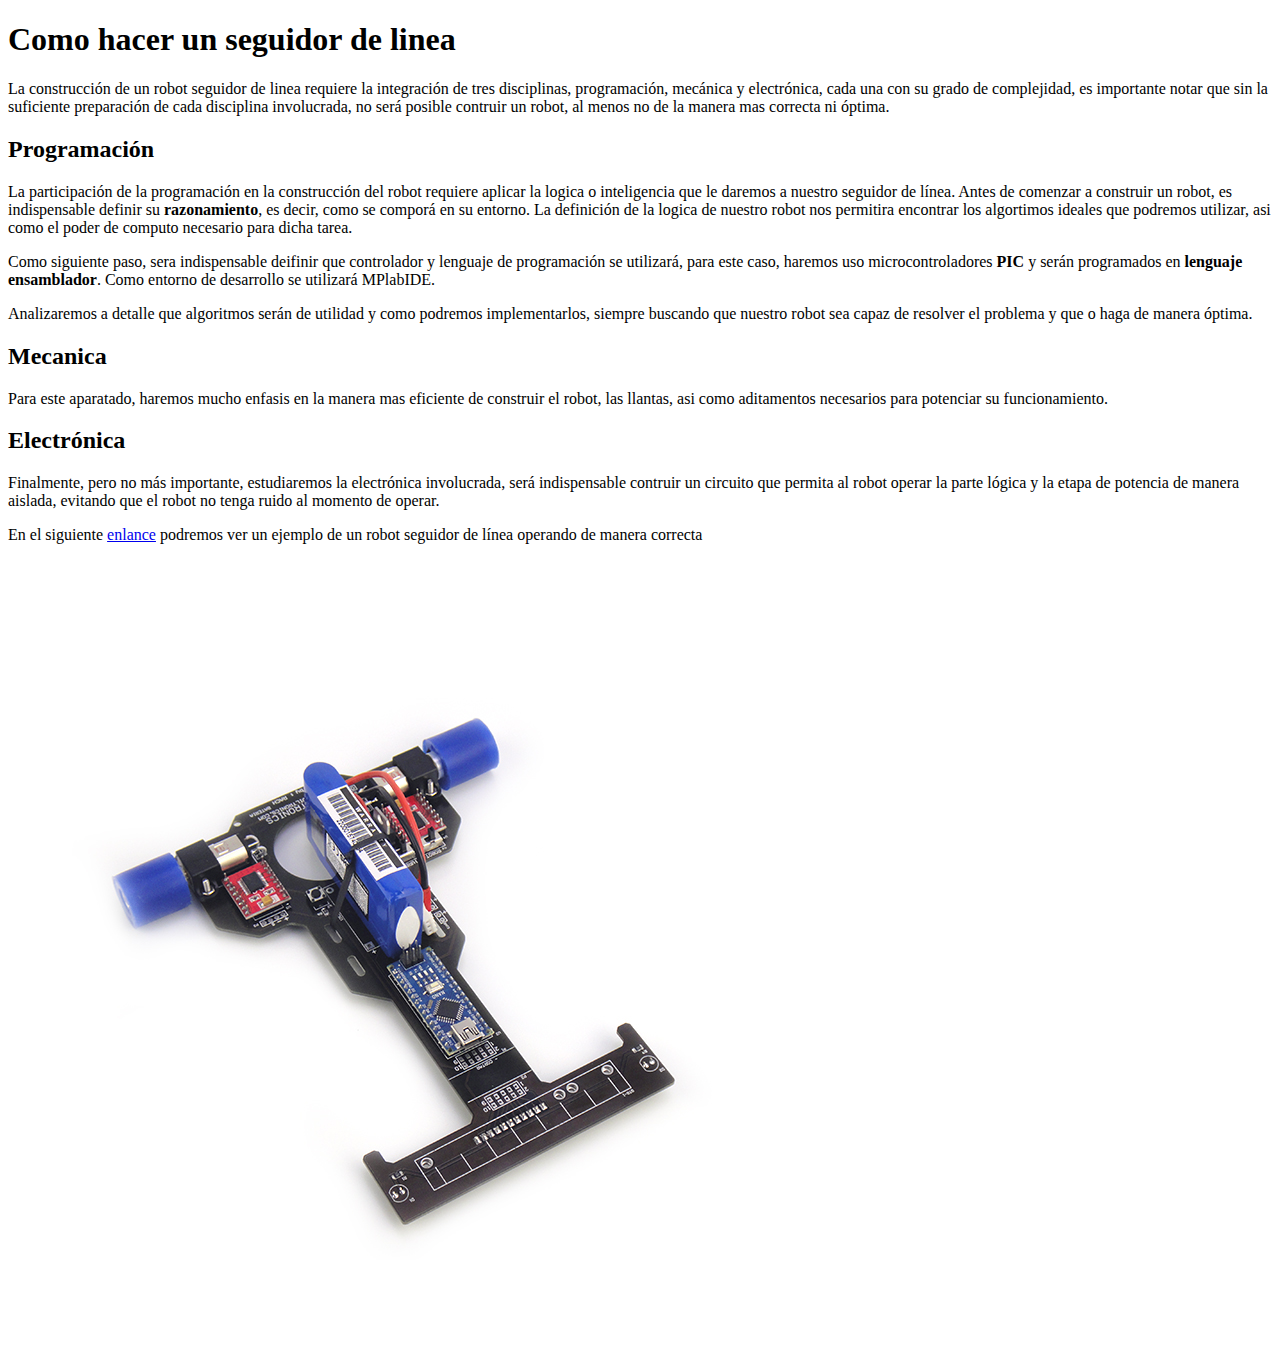
<file: tarea-1/index.html>
<!DOCTYPE html>
<html lang="es">
    <head>
        <meta name="viewport" content="width=device-width, initial-scale=1">
        <meta charset="utf-8">
        <title>
            Robot seguidor de linea
        </title>
    </head>
    <body>
        <h1>Como hacer un seguidor de linea</h1>
        <p>
            La construcción de un robot seguidor de linea requiere la integración de tres disciplinas, 
            programación, mecánica y electrónica, cada una con su grado de complejidad, es importante
            notar que sin la suficiente preparación de cada disciplina involucrada, no será posible
            contruir un robot, al menos no de la manera mas correcta ni óptima.
        </p>
        <h2>
            Programación
        </h2>

        <p>
            La participación de la programación en la construcción del robot requiere aplicar la logica 
            o inteligencia que le daremos a nuestro seguidor de línea. Antes de comenzar a construir un robot,
            es indispensable definir su <strong>razonamiento</strong>, es decir, como se comporá en su entorno.
            La definición de la logica de nuestro robot nos permitira encontrar los algortimos ideales que podremos 
            utilizar, asi como el poder de computo necesario para dicha tarea.
        </p>

        <p>
            Como siguiente paso, sera indispensable deifinir que controlador y lenguaje de programación se utilizará,
            para este caso, haremos uso microcontroladores <strong>PIC</strong> y serán programados en 
            <strong>lenguaje ensamblador</strong>. Como entorno de desarrollo se utilizará MPlabIDE. 
        </p>

        <p>
            Analizaremos a detalle que algoritmos serán de utilidad y como podremos implementarlos, siempre buscando que 
            nuestro robot sea capaz de resolver el problema y que o haga de manera óptima.
        </p>

        <h2>Mecanica</h2>
        <p>
            Para este aparatado, haremos mucho enfasis en la manera mas eficiente de construir el robot, las llantas, asi como
            aditamentos necesarios para potenciar su funcionamiento. 
        </p>

        <h2>
            Electrónica
        </h2>
        <p>
            Finalmente, pero no más importante, estudiaremos la electrónica involucrada, será indispensable contruir un circuito
            que permita al robot operar la parte lógica y la etapa de potencia de manera aislada, evitando que el robot no tenga 
            ruido al momento de operar. 
        </p>

        <p>En el siguiente <a href="https://www.instagram.com/p/BjKegLrgqkl/" target="_blank">enlance</a> podremos ver un ejemplo de un robot seguidor de línea operando de manera correcta</p>
        <img src="imgs/seguidor-1.jpg" alt="Seguidor de línea">
    </body>
</html>
</file>
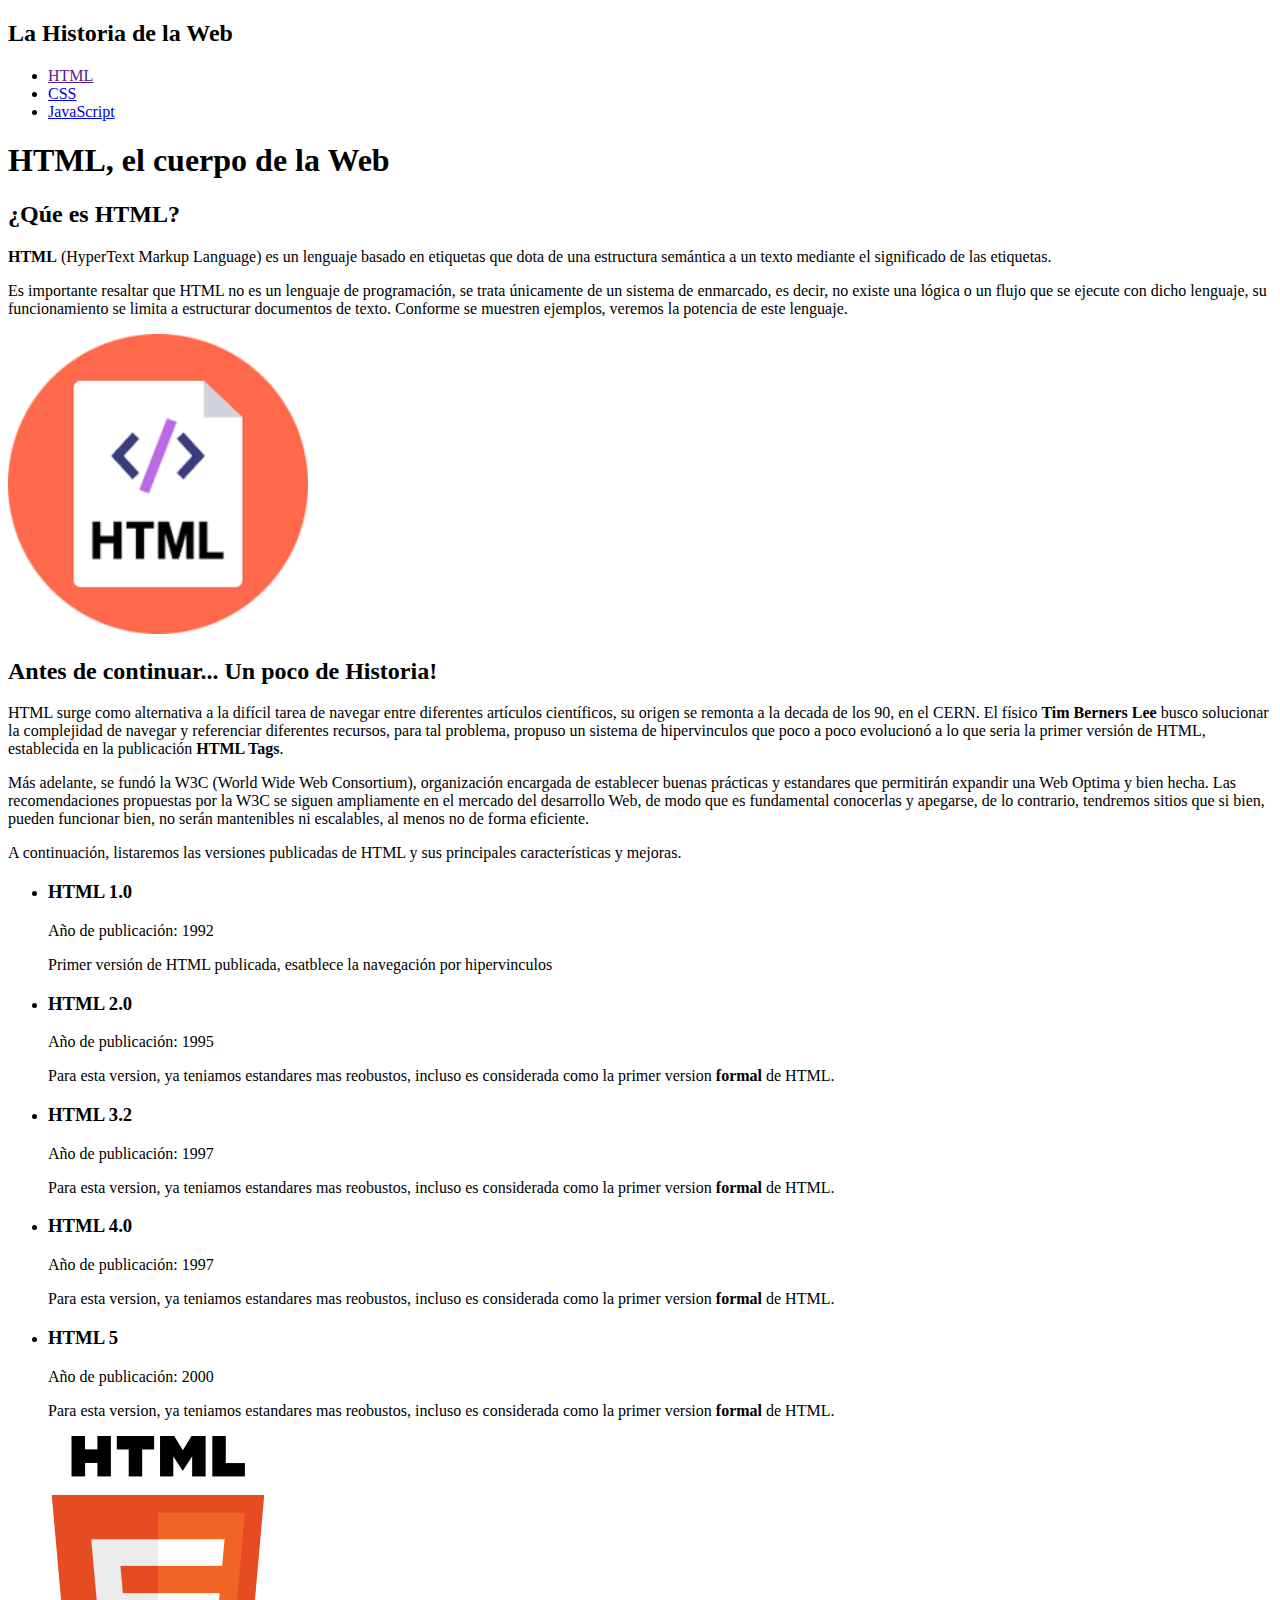
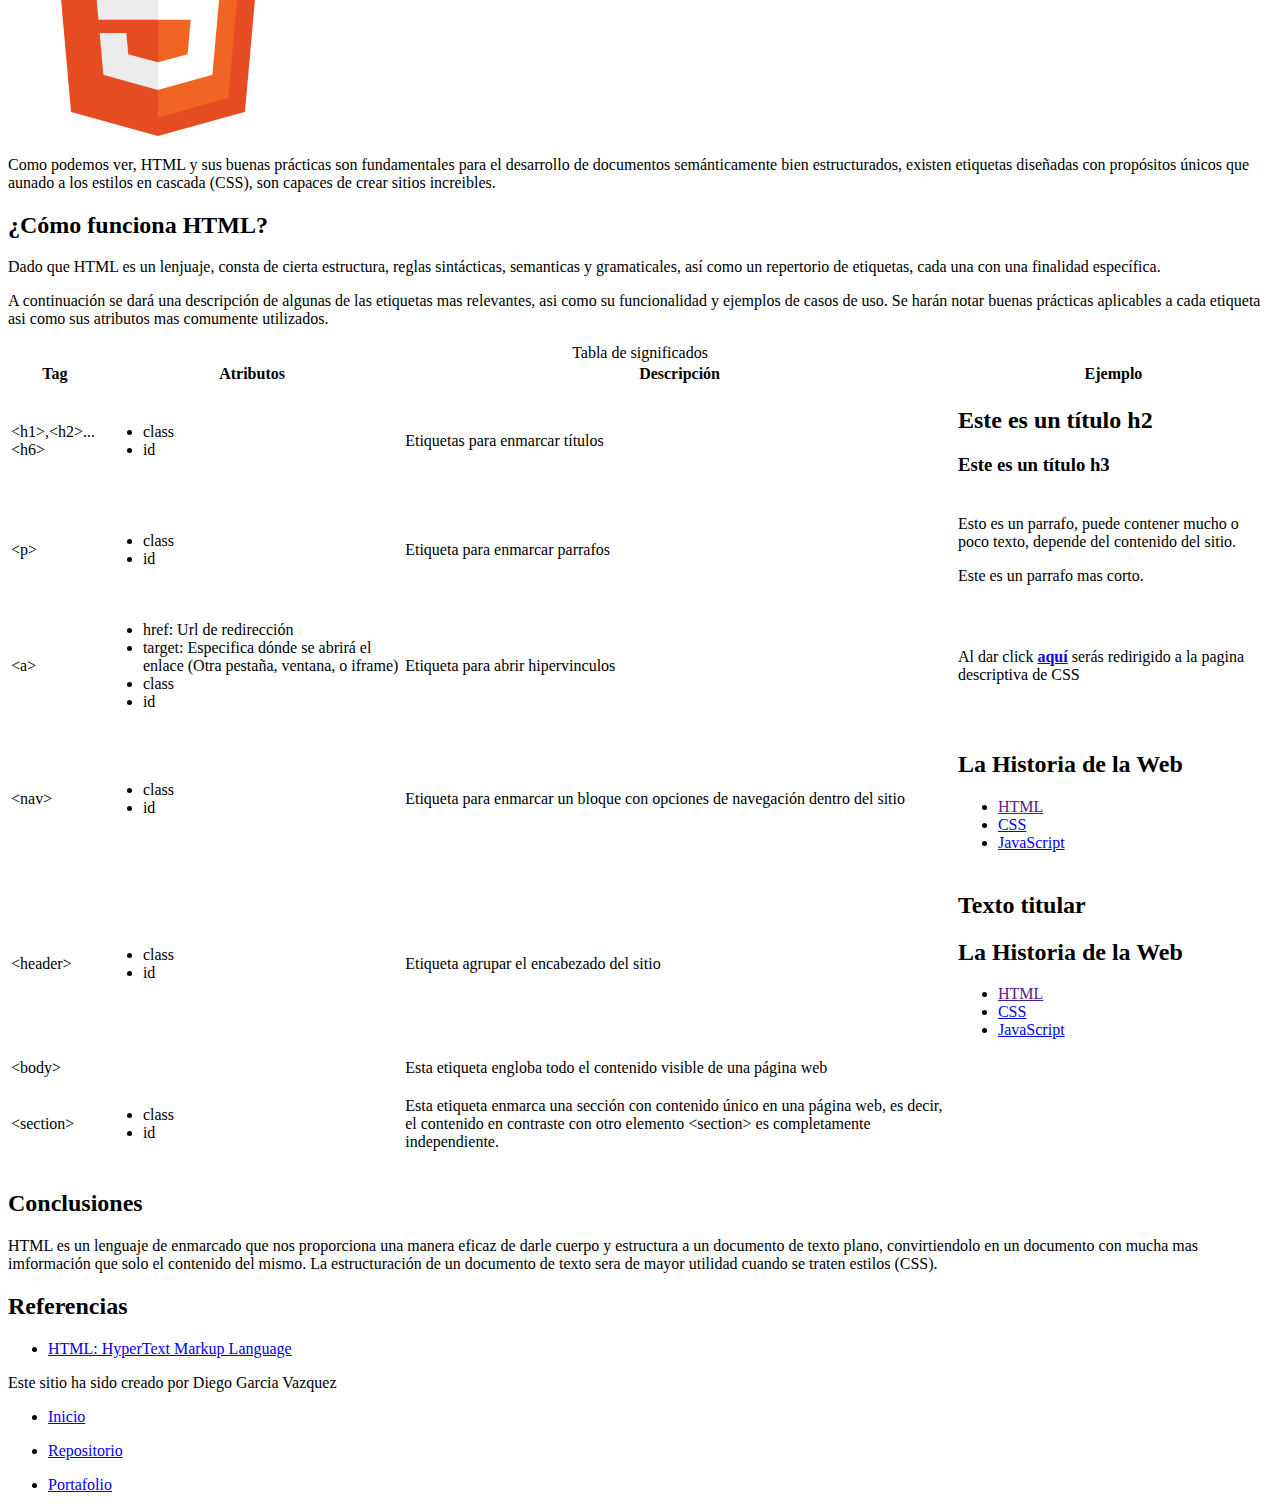
<file: tarea-1L/index.html>
<!DOCTYPE html>
<html lang="es">
<head>
    <meta charset="UTF-8">
    <meta name="viewport" content="width=device-width, initial-scale=1.0">
    <title>La historia de la Web</title>
</head>
<body>
    <header>
        <nav aria-label="Navegador del sitio">
            <h2 class="nav-title">La Historia de la Web</h2>
            <ul>
                <li class="nav-list"><a href="">HTML</a></li>
                <li class="nav-list"><a href="css.html">CSS</a></li>
                <li class="nav-list"><a href="js.html">JavaScript</a></li>
            </ul>
        </nav>
    </header>
    <h1>
        HTML, el cuerpo de la Web
    </h1>
    <main>
        <section class="container-section" id="hist-section">
            <h2>¿Qúe es HTML?</h2>
            <p>
                <strong>HTML</strong> (HyperText Markup Language) es un lenguaje basado en etiquetas
                que dota de una estructura semántica a un texto mediante el significado de las etiquetas. 
            </p>
            <p>
                Es importante resaltar que HTML no es un lenguaje de programación, se trata únicamente de un
                sistema de enmarcado, es decir, no existe una lógica o un flujo que se ejecute con dicho lenguaje,
                su funcionamiento se limita a estructurar documentos de texto. Conforme se muestren ejemplos, veremos 
                la potencia de este lenguaje.
            </p>
            <img src="imgs/html.png" alt="HTML" height="300">

            <h2>
                Antes de continuar... Un poco de Historia!
            </h2>

            <p>
                HTML surge como alternativa a la difícil tarea de navegar entre diferentes artículos científicos, su origen
                se remonta a la decada de los 90, en el CERN. El físico <strong>Tim Berners Lee</strong> busco solucionar 
                la complejidad de navegar y referenciar diferentes recursos, para tal problema, propuso un sistema de hipervinculos
                que poco a poco evolucionó a lo que seria la primer versión de HTML, establecida en la publicación <strong>HTML Tags</strong>.
            </p>

            <p>
                Más adelante, se fundó la W3C (World Wide Web Consortium), organización encargada de establecer buenas prácticas y 
                estandares que permitirán expandir una Web Optima y bien hecha. Las recomendaciones propuestas por la W3C se siguen 
                ampliamente en el mercado del desarrollo Web, de modo que es fundamental conocerlas y apegarse, de lo contrario, tendremos
                sitios que si bien, pueden funcionar bien, no serán mantenibles ni escalables, al menos no de forma eficiente.
            </p>

            <p>A continuación, listaremos las versiones publicadas de HTML y sus principales características y mejoras.</p>

            <ul>
                <li class="hist-list">
                    <h3>HTML 1.0</h3>
                    <p>Año de publicación: 1992</p>
                    <p>
                        Primer versión de HTML publicada, esatblece la navegación por hipervinculos
                    </p>
                </li>
                <li class="hist-list">
                    <h3>HTML 2.0</h3>
                    <p class="hist-yr">Año de publicación: 1995</p>
                    <p class="hist-desc">
                        Para esta version, ya teniamos estandares mas reobustos, incluso es 
                        considerada como la primer version <strong>formal</strong> de HTML. 
                    </p>
                </li>
                <li class="hist-list">
                    <h3>HTML 3.2</h3>
                    <p class="hist-yr">Año de publicación: 1997</p>
                    <p class="hist-desc">
                        Para esta version, ya teniamos estandares mas reobustos, incluso es 
                        considerada como la primer version <strong>formal</strong> de HTML. 
                    </p>
                </li>
                <li class="hist-list">
                    <h3>HTML 4.0</h3>
                    <p class="hist-yr">Año de publicación: 1997</p>
                    <p class="hist-desc">
                        Para esta version, ya teniamos estandares mas reobustos, incluso es 
                        considerada como la primer version <strong>formal</strong> de HTML. 
                    </p>
                </li>
                <li class="hist-list">
                    <h3>HTML 5</h3>
                    <p class="hist-yr">Año de publicación: 2000</p>
                    <p class="hist-desc">
                        Para esta version, ya teniamos estandares mas reobustos, incluso es 
                        considerada como la primer version <strong>formal</strong> de HTML. 
                    </p>
                </li>
            </ul>

            <img src="imgs/html-5.png" alt="HTML" height="300">

            <p>
                Como podemos ver, HTML y sus buenas prácticas son fundamentales para el desarrollo de documentos
                semánticamente bien estructurados, existen etiquetas diseñadas con propósitos únicos que aunado a 
                los estilos en cascada (CSS), son capaces de crear sitios increibles.   
            </p>
            
        </section>
        <section class="container-section" id="function-section">
            <h2>¿Cómo funciona HTML?</h2>
            <p>
                Dado que HTML es un lenjuaje, consta de cierta estructura, reglas sintácticas, semanticas y gramaticales,
                así como un repertorio de etiquetas, cada una con una finalidad específica.
            </p>

            <p>
                A continuación se dará una descripción de algunas de las etiquetas mas relevantes, asi como su funcionalidad 
                y ejemplos de casos de uso. Se harán notar buenas prácticas aplicables a cada etiqueta asi como sus atributos mas comumente utilizados.
            </p>
            <table class="hist-table">
                <caption>Tabla de significados</caption>
                <thead>
                    <tr>
                        <th>Tag</th>
                        <th>Atributos</th>
                        <th>Descripción</th>
                        <th>Ejemplo</th>
                    </tr>
                </thead>
                <tbody>
                    <tr>
                        <td>&lt;h1&gt;,&lt;h2&gt;...&lt;h6&gt;</td>
                        <td>
                            <ul>
                                <li>class</li>
                                <li>id</li>
                            </ul>
                        </td>
                        <td>
                            <p>Etiquetas para enmarcar títulos</p>
                        </td>
                        <td>
                            <h2>Este es un título h2</h2>
                            <h3>Este es un título h3</h3>
                        </td>
                    </tr>
                    <tr>
                        <td>&lt;p&gt;</td>
                        <td>
                            <ul>
                                <li>class</li>
                                <li>id</li>
                            </ul>
                        </td>
                        <td>
                            <p>Etiqueta para enmarcar parrafos</p>
                        </td>
                        <td>
                            <p>Esto es un parrafo, puede contener mucho o poco texto, depende del contenido del sitio.</p>
                            <p>Este es un parrafo mas corto.</p>
                        </td>
                    </tr>
                    <tr>
                        <td>&lt;a&gt;</td>
                        <td>
                            <ul>
                                <li>href: Url de redirección</li>
                                <li>target: Especifica dónde se abrirá el enlace (Otra pestaña, ventana, o iframe)</li>
                                <li>class</li>
                                <li>id</li>
                            </ul>
                        </td>
                        <td>
                            <p>Etiqueta para abrir hipervinculos</p>
                        </td>
                        <td>
                            <p>Al dar click <strong><a href="css.html">aquí</a></strong> serás redirigido a la pagina descriptiva de CSS</p>
                        </td>
                    </tr>
                    <tr>
                        <td>&lt;nav&gt;</td>
                        <td>
                            <ul>
                                <li>class</li>
                                <li>id</li>
                            </ul>
                        </td>
                        <td>
                            <p>Etiqueta para enmarcar un bloque con opciones de navegación dentro del sitio</p>
                        </td>
                        <td>
                            <nav aria-label="Ejemplo de caso de uso del tag nav">
                                <h2 class="nav-title">La Historia de la Web</h2>
                                <ul>
                                    <li class="nav-list"><a href="">HTML</a></li>
                                    <li class="nav-list"><a href="css.html">CSS</a></li>
                                    <li class="nav-list"><a href="js.html">JavaScript</a></li>
                                </ul>
                            </nav>
                        </td>
                    </tr>

                    <tr>
                        <td>&lt;header&gt;</td>
                        <td>
                            <ul>
                                <li>class</li>
                                <li>id</li>
                            </ul>
                        </td>
                        <td>
                            <p>Etiqueta agrupar el encabezado del sitio</p>
                        </td>
                        <td>
                            <header>
                                <h2>Texto titular</h2>
                                <nav aria-label="Ejemplo de nav en encabezado">
                                    <h2 class="nav-title">La Historia de la Web</h2>
                                    <ul>
                                        <li class="nav-list"><a href="">HTML</a></li>
                                        <li class="nav-list"><a href="css.html">CSS</a></li>
                                        <li class="nav-list"><a href="js.html">JavaScript</a></li>
                                    </ul>
                                </nav>
                            </header>
                        </td>
                    </tr>

                    <tr>
                        <td>&lt;body&gt;</td>
                        <td>
                            
                        </td>
                        <td>Esta etiqueta engloba todo el contenido visible de una página web</td>
                        <td>
                            <p></p>
                        </td>
                    </tr>

                    <tr>
                        <td>&lt;section&gt;</td>
                        <td>
                            <ul>
                                <li>class</li>
                                <li>id</li>
                            </ul>
                        </td>
                        <td>
                            <p>
                                Esta etiqueta enmarca una sección con contenido único en una página web, es decir,
                                el contenido en contraste con otro elemento &lt;section&gt; es completamente independiente.
                            </p>
                        </td>
                        <td>
                            
                        </td>
                    </tr>
                </tbody>
            </table>
        </section>

        <section class="container-section" id="close-section">
            <h2>Conclusiones</h2>
            <p>
                HTML es un lenguaje de enmarcado que nos proporciona una manera eficaz de darle cuerpo y estructura
                a un documento de texto plano, convirtiendolo en un documento con mucha mas imformación que solo 
                el contenido del mismo. La estructuración de un documento de texto sera de mayor utilidad cuando se 
                traten estilos (CSS).
            </p>
        </section>
        <section class="container-section" id="ref-section">
            <h2>Referencias</h2>
            <ul>
                <li>
                    <p>
                        <a href="https://developer.mozilla.org/en-US/docs/Web/HTML" target="_blank">HTML: HyperText Markup Language</a>
                    </p>
                </li>
            </ul>
        </section>

    </main>

    <footer>
        <p>Este sitio ha sido creado por Diego Garcia Vazquez</p>
        <ul>
            <li>
                <p>
                    <a href="index.html">Inicio</a>
                </p>
            </li>
            <li>
                <p>
                    <a href="https://github.com/DiegoGarciaV/Tecnologias-Internet">Repositorio</a>
                </p>
            </li>
            <li>
                <p>
                    <a href="https://dinobotica.mx:8443/Portafolio/amortizacion">Portafolio</a>
                </p>
            </li>
        </ul>
    </footer>
</body>
</html>
</file>
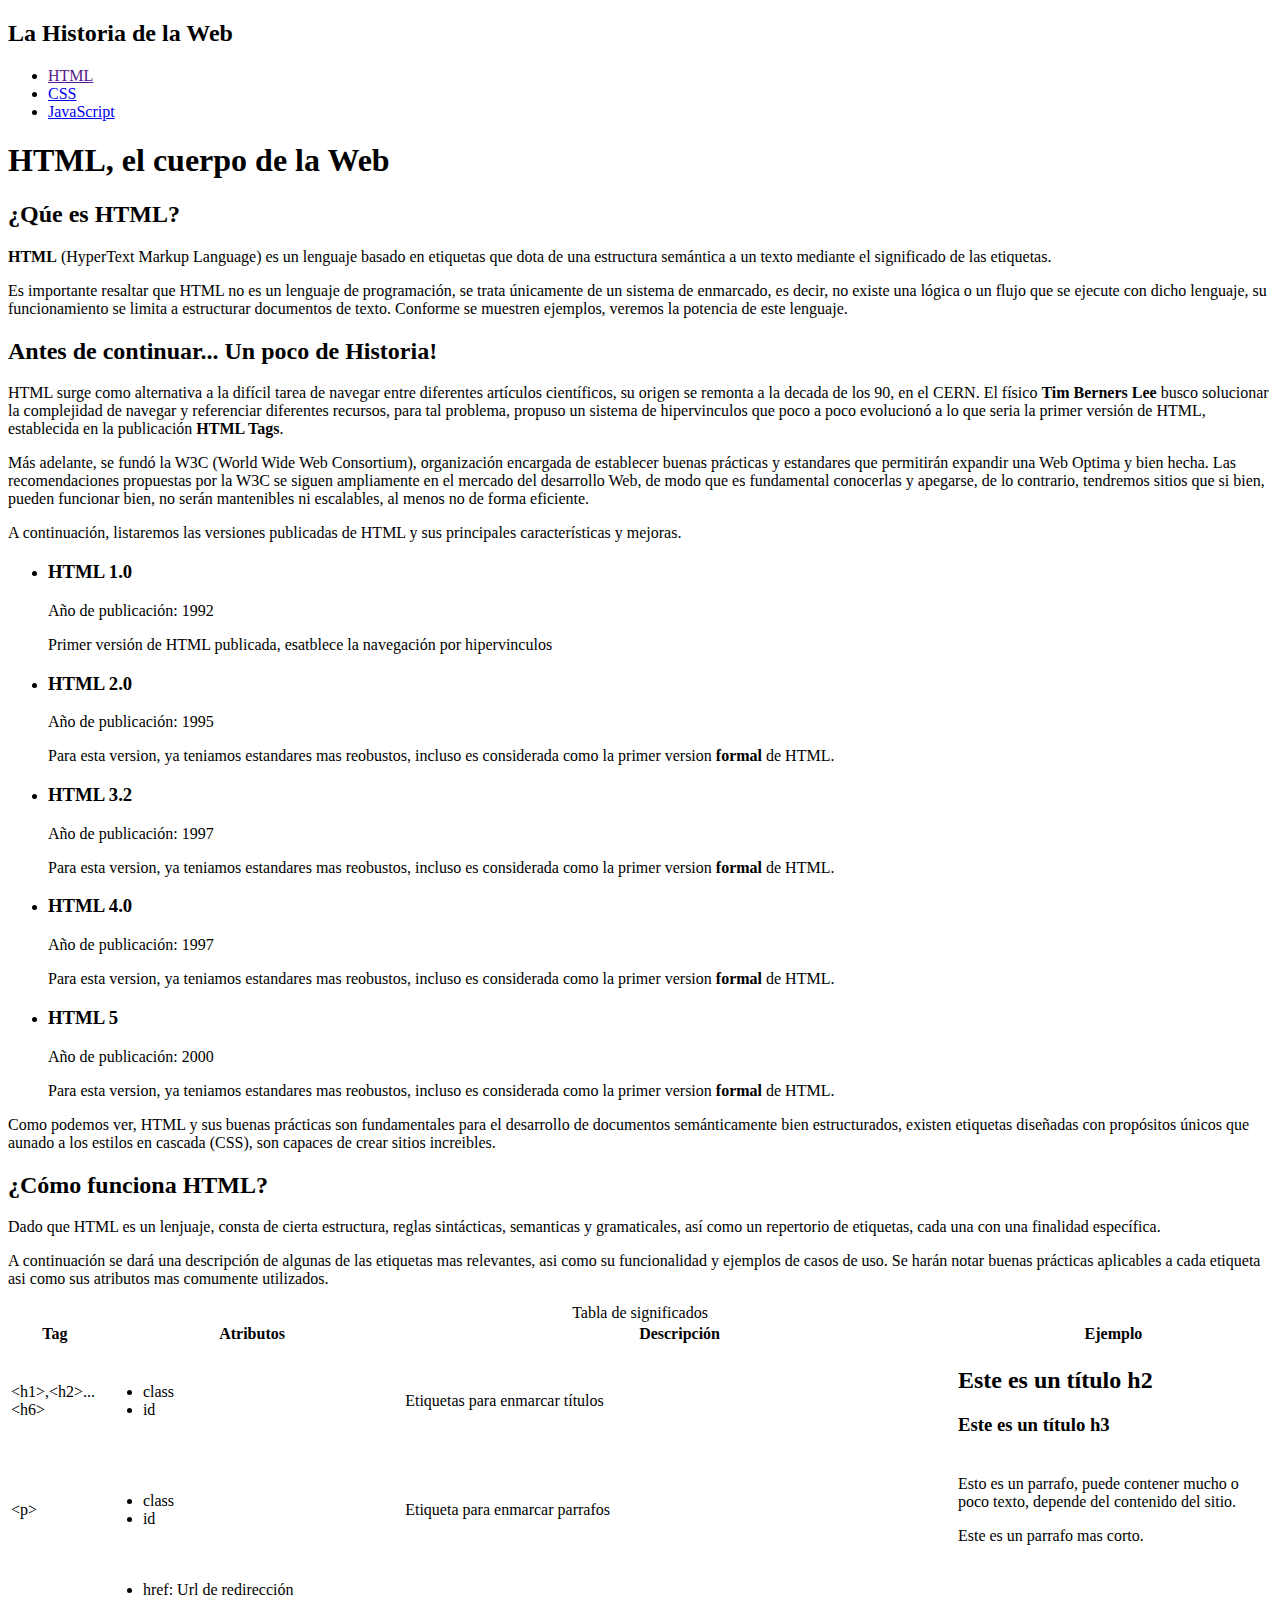
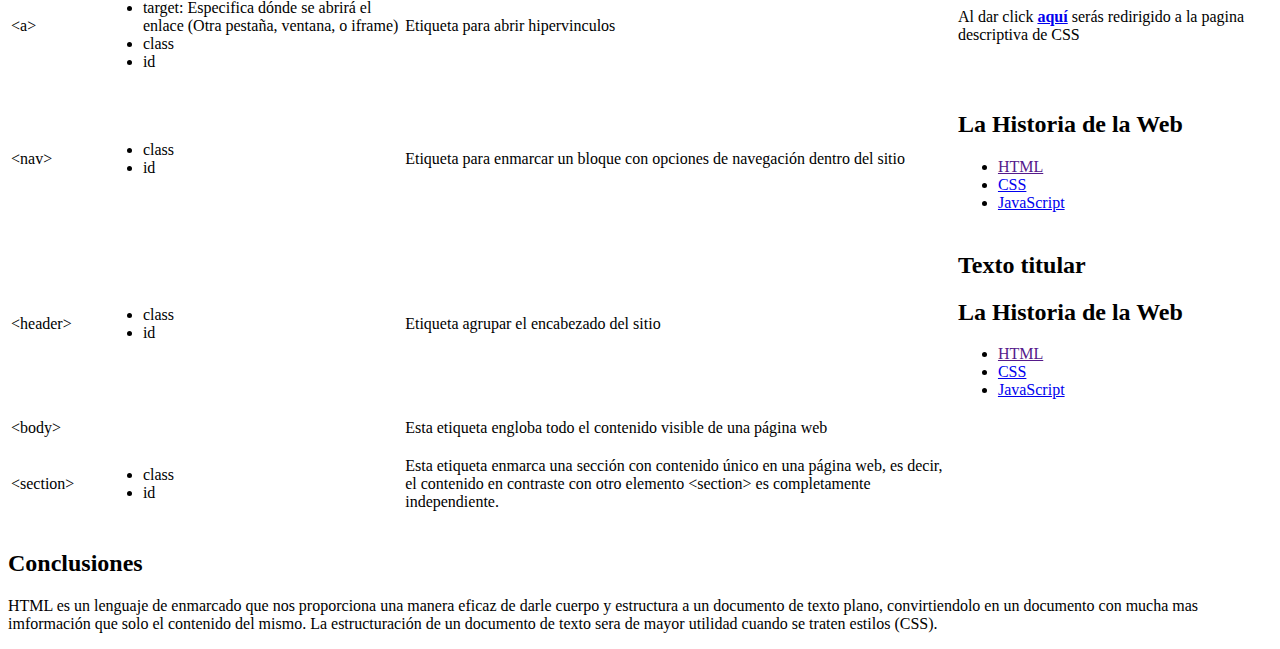
<file: tarea-2/index.html>
<!DOCTYPE html>
<html lang="es">
<head>
    <meta charset="UTF-8">
    <meta name="viewport" content="width=device-width, initial-scale=1.0">
    <title>La historia de la Web</title>
</head>
<body>
    <header>
        <nav aria-label="Navegador del sitio">
            <h2 class="nav-title">La Historia de la Web</h2>
            <ul>
                <li class="nav-list"><a href="">HTML</a></li>
                <li class="nav-list"><a href="css.html">CSS</a></li>
                <li class="nav-list"><a href="js.html">JavaScript</a></li>
            </ul>
        </nav>
    </header>
    <h1>
        HTML, el cuerpo de la Web
    </h1>
    <main>
        <section class="container-section" id="hist-section">
            <h2>¿Qúe es HTML?</h2>
            <p>
                <strong>HTML</strong> (HyperText Markup Language) es un lenguaje basado en etiquetas
                que dota de una estructura semántica a un texto mediante el significado de las etiquetas. 
            </p>
            <p>
                Es importante resaltar que HTML no es un lenguaje de programación, se trata únicamente de un
                sistema de enmarcado, es decir, no existe una lógica o un flujo que se ejecute con dicho lenguaje,
                su funcionamiento se limita a estructurar documentos de texto. Conforme se muestren ejemplos, veremos 
                la potencia de este lenguaje.
            </p>

            <h2>
                Antes de continuar... Un poco de Historia!
            </h2>

            <p>
                HTML surge como alternativa a la difícil tarea de navegar entre diferentes artículos científicos, su origen
                se remonta a la decada de los 90, en el CERN. El físico <strong>Tim Berners Lee</strong> busco solucionar 
                la complejidad de navegar y referenciar diferentes recursos, para tal problema, propuso un sistema de hipervinculos
                que poco a poco evolucionó a lo que seria la primer versión de HTML, establecida en la publicación <strong>HTML Tags</strong>.
            </p>

            <p>
                Más adelante, se fundó la W3C (World Wide Web Consortium), organización encargada de establecer buenas prácticas y 
                estandares que permitirán expandir una Web Optima y bien hecha. Las recomendaciones propuestas por la W3C se siguen 
                ampliamente en el mercado del desarrollo Web, de modo que es fundamental conocerlas y apegarse, de lo contrario, tendremos
                sitios que si bien, pueden funcionar bien, no serán mantenibles ni escalables, al menos no de forma eficiente.
            </p>

            <p>A continuación, listaremos las versiones publicadas de HTML y sus principales características y mejoras.</p>

            <ul>
                <li class="hist-list">
                    <h3>HTML 1.0</h3>
                    <p>Año de publicación: 1992</p>
                    <p>
                        Primer versión de HTML publicada, esatblece la navegación por hipervinculos
                    </p>
                </li>
                <li class="hist-list">
                    <h3>HTML 2.0</h3>
                    <p class="hist-yr">Año de publicación: 1995</p>
                    <p class="hist-desc">
                        Para esta version, ya teniamos estandares mas reobustos, incluso es 
                        considerada como la primer version <strong>formal</strong> de HTML. 
                    </p>
                </li>
                <li class="hist-list">
                    <h3>HTML 3.2</h3>
                    <p class="hist-yr">Año de publicación: 1997</p>
                    <p class="hist-desc">
                        Para esta version, ya teniamos estandares mas reobustos, incluso es 
                        considerada como la primer version <strong>formal</strong> de HTML. 
                    </p>
                </li>
                <li class="hist-list">
                    <h3>HTML 4.0</h3>
                    <p class="hist-yr">Año de publicación: 1997</p>
                    <p class="hist-desc">
                        Para esta version, ya teniamos estandares mas reobustos, incluso es 
                        considerada como la primer version <strong>formal</strong> de HTML. 
                    </p>
                </li>
                <li class="hist-list">
                    <h3>HTML 5</h3>
                    <p class="hist-yr">Año de publicación: 2000</p>
                    <p class="hist-desc">
                        Para esta version, ya teniamos estandares mas reobustos, incluso es 
                        considerada como la primer version <strong>formal</strong> de HTML. 
                    </p>
                </li>
            </ul>

            <p>
                Como podemos ver, HTML y sus buenas prácticas son fundamentales para el desarrollo de documentos
                semánticamente bien estructurados, existen etiquetas diseñadas con propósitos únicos que aunado a 
                los estilos en cascada (CSS), son capaces de crear sitios increibles.   
            </p>
            
        </section>
        <section class="container-section" id="function-section">
            <h2>¿Cómo funciona HTML?</h2>
            <p>
                Dado que HTML es un lenjuaje, consta de cierta estructura, reglas sintácticas, semanticas y gramaticales,
                así como un repertorio de etiquetas, cada una con una finalidad específica.
            </p>

            <p>
                A continuación se dará una descripción de algunas de las etiquetas mas relevantes, asi como su funcionalidad 
                y ejemplos de casos de uso. Se harán notar buenas prácticas aplicables a cada etiqueta asi como sus atributos mas comumente utilizados.
            </p>
            <table>
                <caption>Tabla de significados</caption>
                <thead>
                    <tr>
                        <th>Tag</th>
                        <th>Atributos</th>
                        <th>Descripción</th>
                        <th>Ejemplo</th>
                    </tr>
                </thead>
                <tbody>
                    <tr>
                        <td>&lt;h1&gt;,&lt;h2&gt;...&lt;h6&gt;</td>
                        <td>
                            <ul>
                                <li>class</li>
                                <li>id</li>
                            </ul>
                        </td>
                        <td>
                            <p>Etiquetas para enmarcar títulos</p>
                        </td>
                        <td>
                            <h2>Este es un título h2</h2>
                            <h3>Este es un título h3</h3>
                        </td>
                    </tr>
                    <tr>
                        <td>&lt;p&gt;</td>
                        <td>
                            <ul>
                                <li>class</li>
                                <li>id</li>
                            </ul>
                        </td>
                        <td>
                            <p>Etiqueta para enmarcar parrafos</p>
                        </td>
                        <td>
                            <p>Esto es un parrafo, puede contener mucho o poco texto, depende del contenido del sitio.</p>
                            <p>Este es un parrafo mas corto.</p>
                        </td>
                    </tr>
                    <tr>
                        <td>&lt;a&gt;</td>
                        <td>
                            <ul>
                                <li>href: Url de redirección</li>
                                <li>target: Especifica dónde se abrirá el enlace (Otra pestaña, ventana, o iframe)</li>
                                <li>class</li>
                                <li>id</li>
                            </ul>
                        </td>
                        <td>
                            <p>Etiqueta para abrir hipervinculos</p>
                        </td>
                        <td>
                            <p>Al dar click <strong><a href="css.html">aquí</a></strong> serás redirigido a la pagina descriptiva de CSS</p>
                        </td>
                    </tr>
                    <tr>
                        <td>&lt;nav&gt;</td>
                        <td>
                            <ul>
                                <li>class</li>
                                <li>id</li>
                            </ul>
                        </td>
                        <td>
                            <p>Etiqueta para enmarcar un bloque con opciones de navegación dentro del sitio</p>
                        </td>
                        <td>
                            <nav aria-label="Ejemplo de caso de uso del tag nav">
                                <h2 class="nav-title">La Historia de la Web</h2>
                                <ul>
                                    <li class="nav-list"><a href="">HTML</a></li>
                                    <li class="nav-list"><a href="css.html">CSS</a></li>
                                    <li class="nav-list"><a href="js.html">JavaScript</a></li>
                                </ul>
                            </nav>
                        </td>
                    </tr>

                    <tr>
                        <td>&lt;header&gt;</td>
                        <td>
                            <ul>
                                <li>class</li>
                                <li>id</li>
                            </ul>
                        </td>
                        <td>
                            <p>Etiqueta agrupar el encabezado del sitio</p>
                        </td>
                        <td>
                            <header>
                                <h2>Texto titular</h2>
                                <nav aria-label="Ejemplo de nav en encabezado">
                                    <h2 class="nav-title">La Historia de la Web</h2>
                                    <ul>
                                        <li class="nav-list"><a href="">HTML</a></li>
                                        <li class="nav-list"><a href="css.html">CSS</a></li>
                                        <li class="nav-list"><a href="js.html">JavaScript</a></li>
                                    </ul>
                                </nav>
                            </header>
                        </td>
                    </tr>

                    <tr>
                        <td>&lt;body&gt;</td>
                        <td>
                            
                        </td>
                        <td>Esta etiqueta engloba todo el contenido visible de una página web</td>
                        <td>
                            <p></p>
                        </td>
                    </tr>

                    <tr>
                        <td>&lt;section&gt;</td>
                        <td>
                            <ul>
                                <li>class</li>
                                <li>id</li>
                            </ul>
                        </td>
                        <td>
                            <p>
                                Esta etiqueta enmarca una sección con contenido único en una página web, es decir,
                                el contenido en contraste con otro elemento &lt;section&gt; es completamente independiente.
                            </p>
                        </td>
                        <td>
                            
                        </td>
                    </tr>
                </tbody>
            </table>
        </section>

        <section class="container-section" id="close-section">
            <h2>Conclusiones</h2>
            <p>
                HTML es un lenguaje de enmarcado que nos proporciona una manera eficaz de darle cuerpo y estructura
                a un documento de texto plano, convirtiendolo en un documento con mucha mas imformación que solo 
                el contenido del mismo. La estructuración de un documento de texto sera de mayor utilidad cuando se 
                traten estilos (CSS).
            </p>
        </section>
    </main>

    <footer>

    </footer>
</body>
</html>
</file>
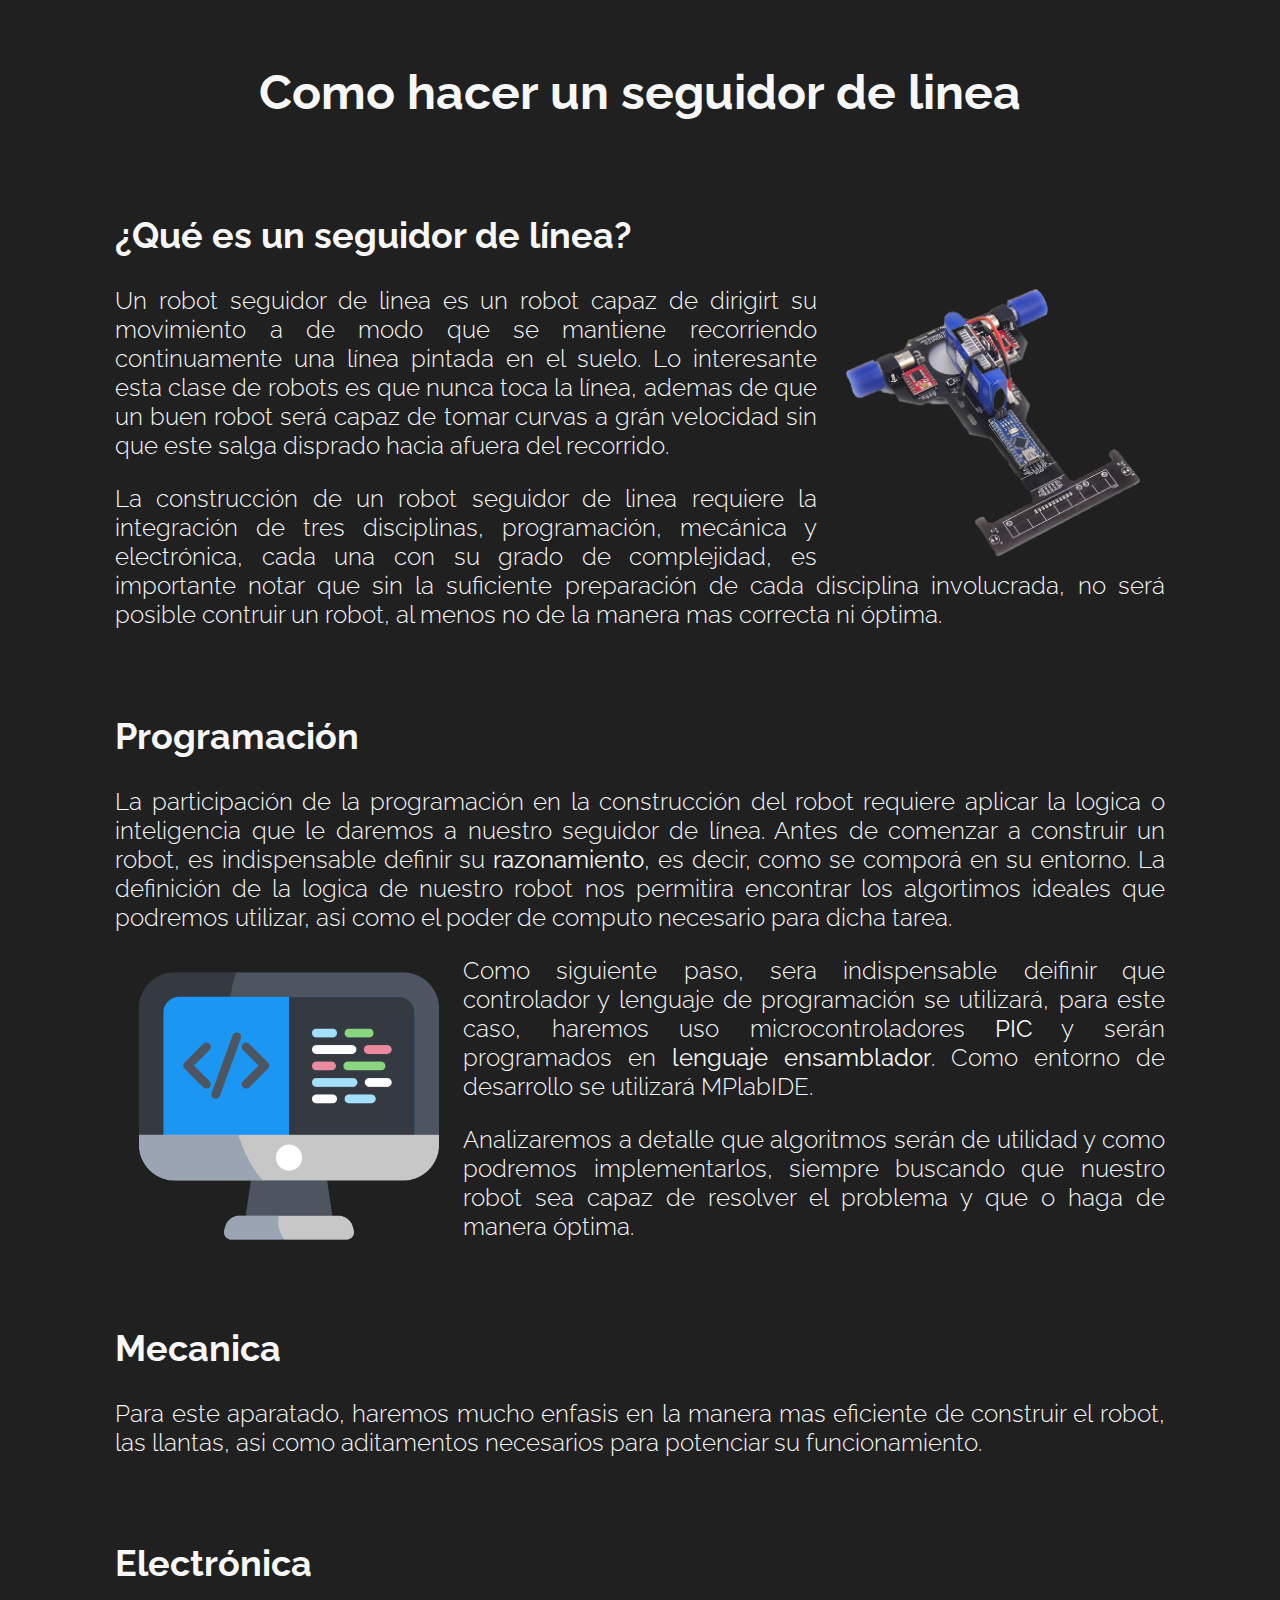
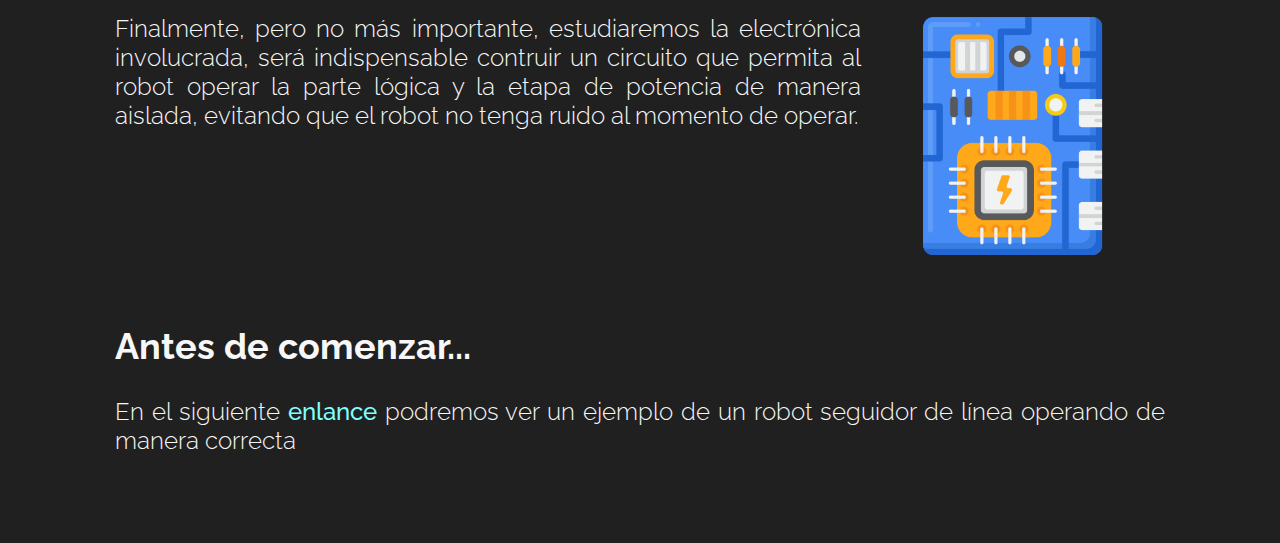
<file: tarea-2C/index.html>
<!DOCTYPE html>
<html lang="es">
    <head>
        <meta name="viewport" content="width=device-width, initial-scale=1">
        <meta charset="utf-8">
        <title>
            Robot seguidor de linea
        </title>
        <link rel="stylesheet" href="css/index.css" type="text/css">
    </head>
    <body>
        <h1>Como hacer un seguidor de linea</h1>
        <main>
            
            <section class="container-section" id="intro-section">
                
                <h2>
                    ¿Qué es un seguidor de línea?
                </h2>
                <div class="img-container floating-right" id="robot-icon">
                    <img src="imgs/seguidor.png" alt="Seguidor de línea">
                </div>
                <p>
                    Un robot seguidor de linea es un robot capaz de dirigirt su movimiento a de modo que se mantiene 
                    recorriendo continuamente una línea pintada en el suelo. Lo interesante esta clase de robots es que
                    nunca toca la línea, ademas de que un buen robot será capaz de tomar curvas a grán velocidad sin que 
                    este salga disprado hacia afuera del recorrido.
                </p>
                <p>
                    La construcción de un robot seguidor de linea requiere la integración de tres disciplinas, 
                    programación, mecánica y electrónica, cada una con su grado de complejidad, es importante
                    notar que sin la suficiente preparación de cada disciplina involucrada, no será posible
                    contruir un robot, al menos no de la manera mas correcta ni óptima.
                </p>
                
            </section>

            <section class="container-section" id="programing-section">
                <h2>
                    Programación
                </h2>
            
                <p>
                    La participación de la programación en la construcción del robot requiere aplicar la logica 
                    o inteligencia que le daremos a nuestro seguidor de línea. Antes de comenzar a construir un robot,
                    es indispensable definir su <strong>razonamiento</strong>, es decir, como se comporá en su entorno.
                    La definición de la logica de nuestro robot nos permitira encontrar los algortimos ideales que podremos 
                    utilizar, asi como el poder de computo necesario para dicha tarea.
                </p>
                <div class="img-container floating-left" id="programing-icon">
                    <img src="imgs/programacion.png" alt="Programacion">
                </div>
                <p>
                    Como siguiente paso, sera indispensable deifinir que controlador y lenguaje de programación se utilizará,
                    para este caso, haremos uso microcontroladores <strong>PIC</strong> y serán programados en 
                    <strong>lenguaje ensamblador</strong>. Como entorno de desarrollo se utilizará MPlabIDE. 
                </p>

                <p>
                    Analizaremos a detalle que algoritmos serán de utilidad y como podremos implementarlos, siempre buscando que 
                    nuestro robot sea capaz de resolver el problema y que o haga de manera óptima.
                </p>
            </section>
            <section class="container-section" id="mechanics-section">
                <h2>Mecanica</h2>
                <p>
                    Para este aparatado, haremos mucho enfasis en la manera mas eficiente de construir el robot, las llantas, asi como
                    aditamentos necesarios para potenciar su funcionamiento. 
                </p>
            </section>
            <section class="container-section" id="electronics-section">
                <h2>
                    Electrónica
                </h2>
                <div class="img-container floating-right" id="electronic-icon">
                    <img src="imgs/logic.png" alt="Tablero electronico">
                </div>
                <p>
                    Finalmente, pero no más importante, estudiaremos la electrónica involucrada, será indispensable contruir un circuito
                    que permita al robot operar la parte lógica y la etapa de potencia de manera aislada, evitando que el robot no tenga 
                    ruido al momento de operar. 
                </p>
            </section>
            <section class="container-section" id="close-section">
                <h2>
                    Antes de comenzar...
                </h2>
                <p>En el siguiente <a href="https://www.instagram.com/p/BjKegLrgqkl/" target="_blank">enlance</a> podremos ver un ejemplo de un robot seguidor de línea operando de manera correcta</p>
            </section>

        </main>
    </body>
</html>
</file>
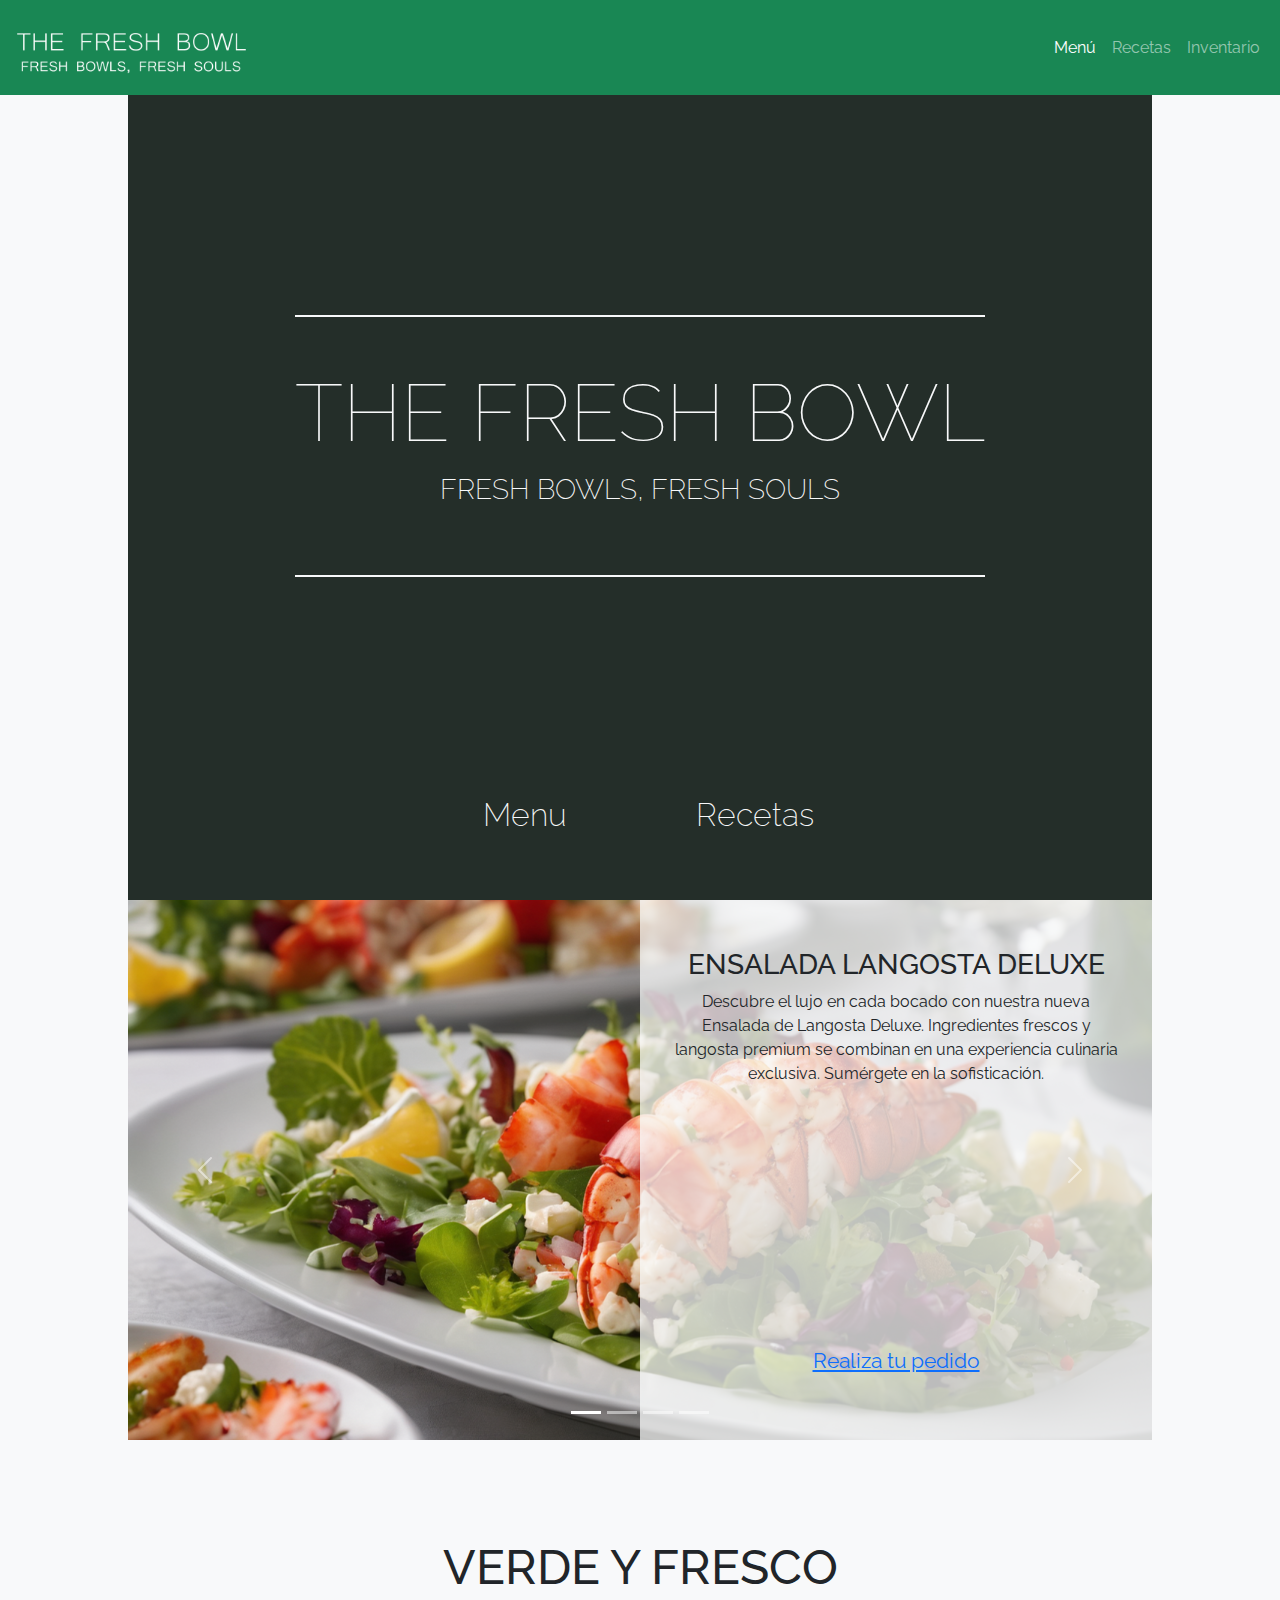
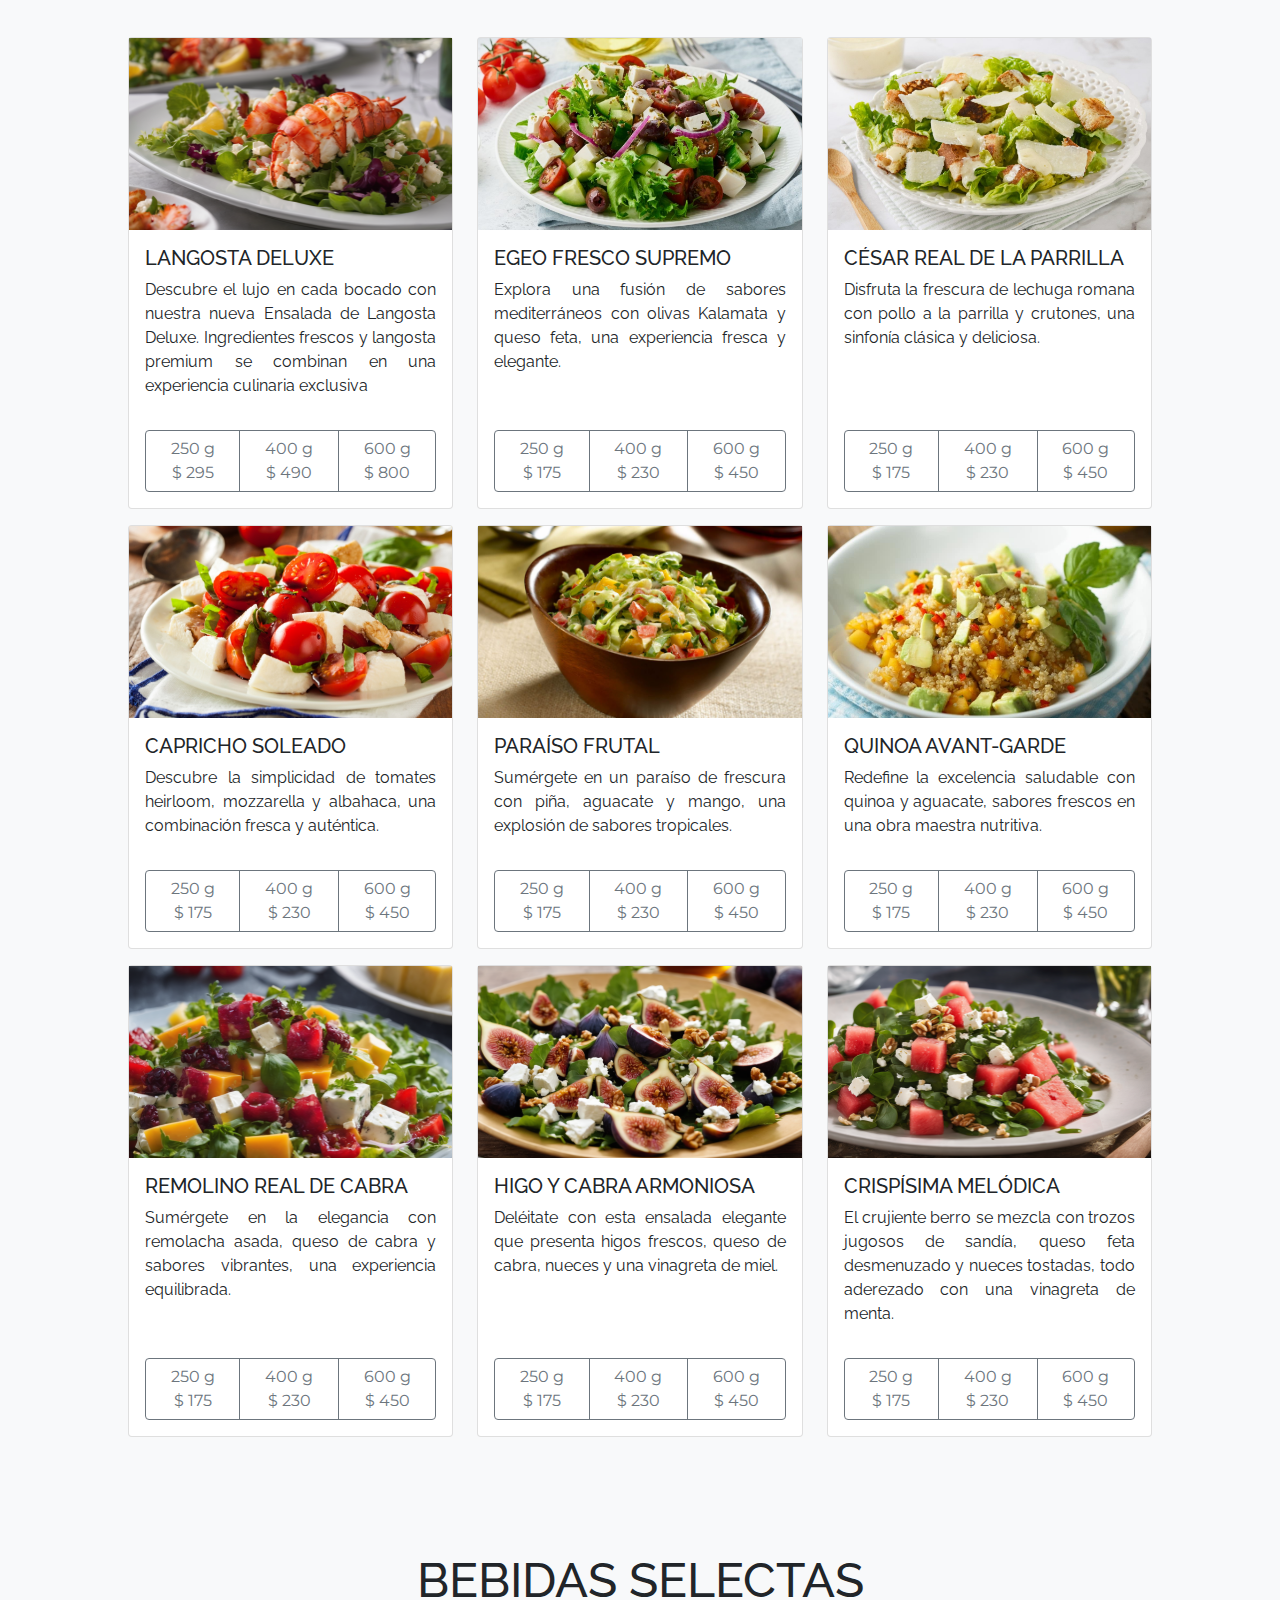
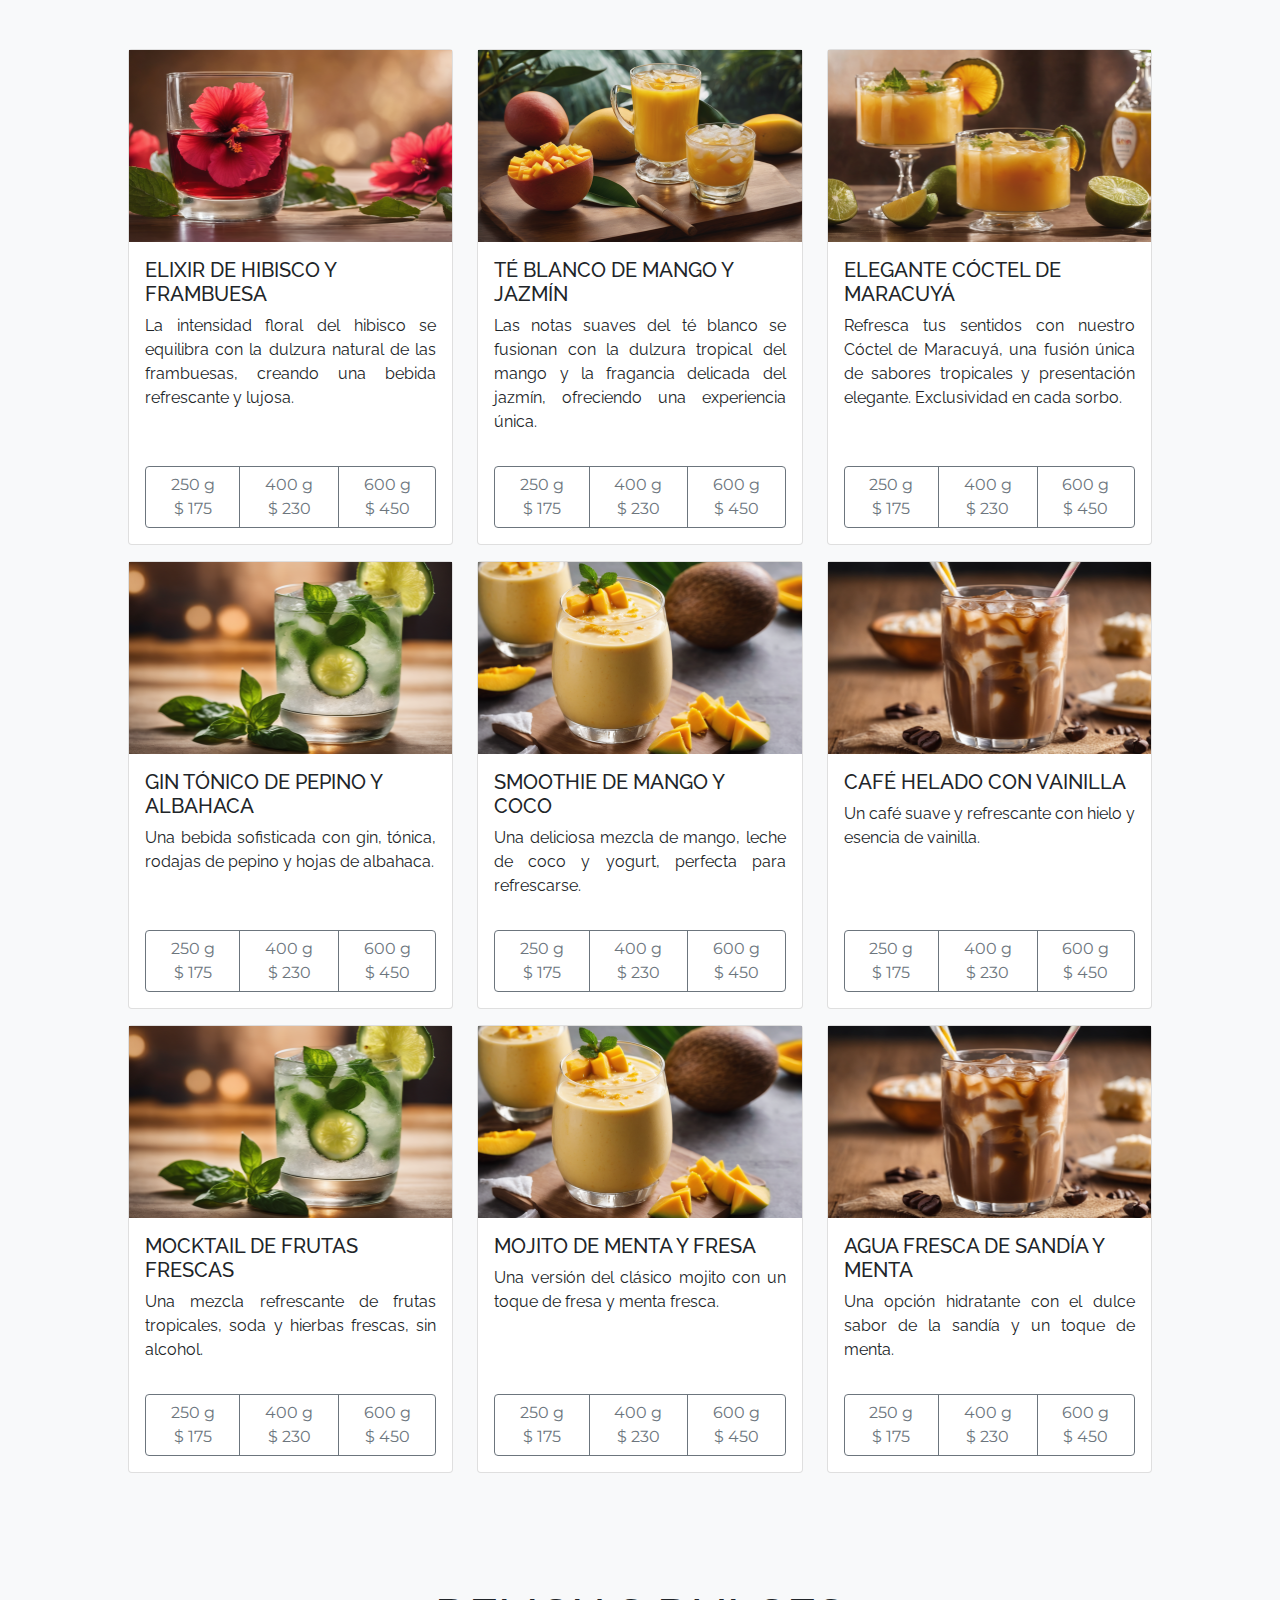
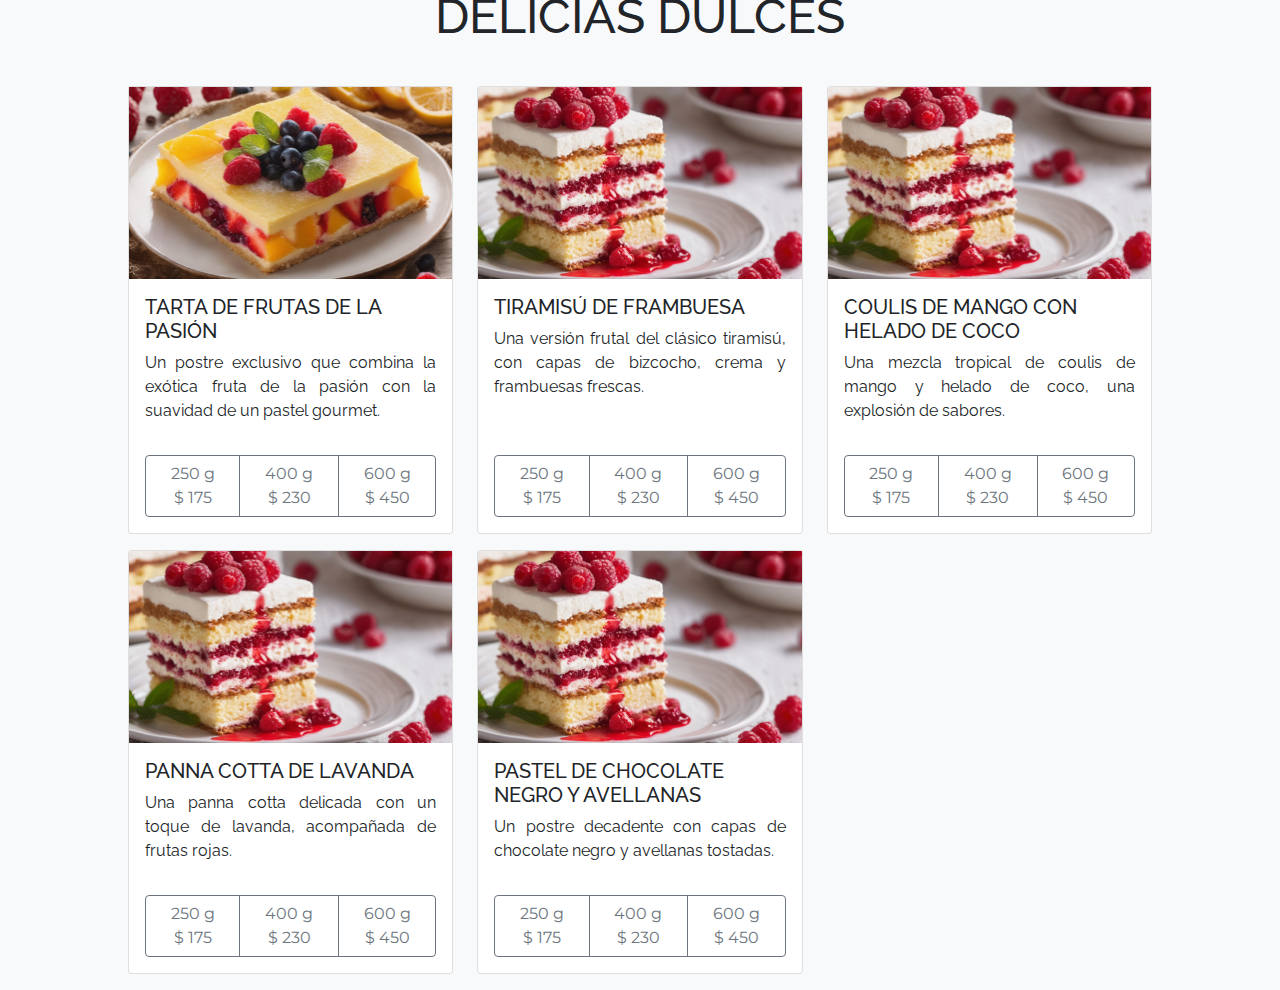
<file: Tarea-L-Bootstrap/index.html>
<!DOCTYPE html>
<html lang="es">

<head>
    <title>The Fresh Bowl</title>
    <meta name="viewport" content="width=device-width, initial-scale=1.0">
    <meta charset="utf-8">
    <link rel="stylesheet" href="css/bootstrap/bootstrap.min.css">
    <link rel="stylesheet" href="css/index/style.css">
    <script src="js/bootstrap/bootstrap.bundle.min.js"></script>
</head>

<body class="bg-light">

    <header>
        <nav class="navbar fixed-top navbar-dark bg-success navbar-expand-lg">
            <div class="container-fluid">
                <a class="navbar-brand" href="">
                    <div class="img-panel" id="logo-panel">
                        <img src="imgs/logo-w.png" alt="" class="d-inline-block align-text-top">
                    </div>
                </a>
                <button class="navbar-toggler" type="button" data-bs-toggle="collapse" data-bs-target="#nav-options"
                    aria-controls="nav-options" aria-expanded="false" aria-label="Toggle navigation">
                    <span class="navbar-toggler-icon"></span>
                </button>
                <div class="collapse navbar-collapse" id="nav-options">
                    <ul class="navbar-nav me-auto mb-2 mb-lg-0 w-100 justify-content-end">
                        <li class="nav-item text-center">
                            <a class="nav-link active" href="#menu">Menú</a>
                        </li>
                        <li class="nav-item text-center">
                            <a class="nav-link" aria-current="page" href="recipes">Recetas</a>
                        </li>
                        <li class="nav-item text-center">
                            <a class="nav-link" href="inventory">Inventario</a>
                        </li>

                    </ul>
                </div>
            </div>
        </nav>
    </header>

    <div class="full-container screen-container full-screen-container-static" id="cover-container">

        <div class="title-container">
            <h1 class="text-light">THE FRESH BOWL</h1>
            <p class="text-light">FRESH BOWLS, FRESH SOULS</p>
        </div>
        <div class="container" id="main-options">
            <div class="row justify-content-center text-center">
                <div class="col col-12 col-lg-3">
                    <p>Menu</p>
                </div>
                <div class="col col-12 col-lg-3">
                    <p>Recetas</p>
                </div>
            </div>
        </div>

    </div>
    <div class="half-screen-container-static screen-container">
        <div id="best-dishes" class="carousel slide h-100" data-bs-ride="carousel">
            <div class="carousel-indicators">
                <button type="button" data-bs-target="#best-dishes" data-bs-slide-to="0" class="active"
                    aria-current="true" aria-label="Slide 1"></button>
                <button type="button" data-bs-target="#best-dishes" data-bs-slide-to="1" aria-label="Slide 2"></button>
                <button type="button" data-bs-target="#best-dishes" data-bs-slide-to="2" aria-label="Slide 3"></button>
                <button type="button" data-bs-target="#best-dishes" data-bs-slide-to="3" aria-label="Slide 4"></button>
            </div>
            <div class="carousel-inner">
                <div class="carousel-item active">
                    <div class="carousel-item-content"
                        style="background-image: url('imgs/dishes/exclusive/ensalada-langosta.png');">
                        <div class="exclusive-item-card">
                            <h3>ENSALADA LANGOSTA DELUXE</h3>
                            <p>
                                Descubre el lujo en cada bocado con nuestra nueva Ensalada de Langosta Deluxe.
                                Ingredientes frescos y langosta premium se combinan en una experiencia culinaria
                                exclusiva.
                                Sumérgete en la sofisticación.
                            </p>
                            <p class="exclusive-link">
                                <a href="">Realiza tu pedido</a>
                            </p>
                        </div>
                    </div>
                </div>
                <div class="carousel-item">
                    <div class="carousel-item-content"
                        style="background-image: url('imgs/dishes/exclusive/hibisco-frambuesa.png');">
                        <div class="exclusive-item-card">
                            <h3>ELIXIR DE HIBISCO Y FRAMBUESA</h3>
                            <p>
                                Experimenta la sofisticación en cada sorbo con nuestro Elixir de Hibisco y Frambuesa.
                                La intensidad floral del hibisco se equilibra con la dulzura natural de las frambuesas,
                                creando una bebida refrescante y lujosa.
                            </p>
                            <p class="exclusive-link">
                                <a href="">Realiza tu pedido</a>
                            </p>
                        </div>
                    </div>
                </div>
                <div class="carousel-item">
                    <div class="carousel-item-content"
                        style="background-image: url('imgs/dishes/exclusive/coctel-maracuya.png');">
                        <div class="exclusive-item-card">
                            <h3>ELEGANTE CÓCTEL DE MARACUYÁ</h3>
                            <p>
                                Refresca tus sentidos con nuestro Cóctel de Maracuyá, una fusión única de sabores
                                tropicales y
                                presentación elegante. Exclusividad en cada sorbo.
                            </p>
                            <p class="exclusive-link">
                                <a href="">Realiza tu pedido</a>
                            </p>
                        </div>
                    </div>
                </div>
                <div class="carousel-item">
                    <div class="carousel-item-content"
                        style="background-image: url('imgs/dishes/exclusive/tarta-frutos.png');">
                        <div class="exclusive-item-card">
                            <h3>TARTA DE FRUTAS DE LA PASIÓN</h3>
                            <p>
                                Sumérgete en la indulgencia con nuestro Pastel de Frutas de la Pasión. Un postre
                                exclusivo
                                que combina la exótica fruta de la pasión con la suavidad de un pastel gourmet.
                            </p>
                            <p class="exclusive-link">
                                <a href="">Realiza tu pedido</a>
                            </p>
                        </div>
                    </div>
                </div>
            </div>
            <button class="carousel-control-prev" type="button" data-bs-target="#best-dishes" data-bs-slide="prev">
                <span class="carousel-control-prev-icon" aria-hidden="true"></span>
                <span class="visually-hidden">Previous</span>
            </button>
            <button class="carousel-control-next" type="button" data-bs-target="#best-dishes" data-bs-slide="next">
                <span class="carousel-control-next-icon" aria-hidden="true"></span>
                <span class="visually-hidden">Next</span>
            </button>
        </div>
    </div>

    <section id="menu-intro">
            <div class="full-container screen-container">
                <h2 class="section-title">VERDE Y FRESCO</h2>
                <div class="row menu-row">
                    <div class="col col-12 col-lg-4">
                        <div class="card">
                            <div class="card-img-panel bg-dark">
                                <img src="imgs/dishes/exclusive/ensalada-langosta.png" class=" bg-dark" alt="...">

                            </div>
                            <div class="card-body">

                                <h5 class="card-title">LANGOSTA DELUXE</h5>
                            
                                <p class="card-text">
                                    Descubre el lujo en cada bocado con nuestra nueva Ensalada de 
                                    Langosta Deluxe. Ingredientes frescos y langosta premium se 
                                    combinan en una experiencia culinaria exclusiva
                                </p>
                                
                            </div>
                            <div class="card-body card-pricing">
                                <div class="row pricing-buttons">
                                    <div class="btn-group" role="group" aria-label="pricing buttons">
                                        <a type="button" href="#" class="btn btn-outline-secondary">
                                            <p class="my-0">250 g</p>
                                            <p class="my-0">$ 295</p>
                                        </a>
                                        <a type="button" href="#" class="btn  btn-outline-secondary">
                                            <p class="my-0">400 g</p>
                                            <p class="my-0">$ 490</p>
                                        </a>
                                        <a type="button" href="#" class="btn btn-outline-secondary">
                                            <p class="my-0">600 g</p>
                                            <p class="my-0">$ 800</p>
                                        </a>
                                    </div>
                                </div>
                            </div>
                        </div>
                    </div>
                    <div class="col col-12 col-lg-4">
                        <div class="card">
                            <div class="card-img-panel bg-dark">
                                <img src="imgs/dishes/mediterranea.jpg" class=" bg-dark" alt="...">

                            </div>
                            <div class="card-body">

                                <h5 class="card-title">EGEO FRESCO SUPREMO</h5>
                            
                                <p class="card-text">
                                    Explora una fusión de sabores mediterráneos con olivas 
                                    Kalamata y queso feta, una experiencia fresca y elegante.
                                </p>
                                
                            </div>
                            <div class="card-body card-pricing">
                                <div class="row pricing-buttons">
                                    <div class="btn-group" role="group" aria-label="pricing buttons">
                                        <a type="button" href="#" class="btn btn-outline-secondary">
                                            <p class="my-0">250 g</p>
                                            <p class="my-0">$ 175</p>
                                        </a>
                                        <a type="button" href="#" class="btn  btn-outline-secondary">
                                            <p class="my-0">400 g</p>
                                            <p class="my-0">$ 230</p>
                                        </a>
                                        <a type="button" href="#" class="btn btn-outline-secondary">
                                            <p class="my-0">600 g</p>
                                            <p class="my-0">$ 450</p>
                                        </a>
                                    </div>
                                </div>
                            </div>
                        </div>
                    </div>
                    <div class="col col-12 col-lg-4">
                        <div class="card">
                            <div class="card-img-panel bg-dark">
                                <img src="imgs/dishes/pollo-cesar.jpg" class=" bg-dark" alt="...">
                            </div>
                            <div class="card-body">
                                <h5 class="card-title">CÉSAR REAL DE LA PARRILLA</h5>
                                <p class="card-text">
                                    Disfruta la frescura de lechuga romana con pollo a la 
                                    parrilla y crutones, una sinfonía clásica y deliciosa.
                                </p>
                                
                            </div>
                            <div class="card-body card-pricing">
                                <div class="row pricing-buttons">
                                    <div class="btn-group" role="group" aria-label="pricing buttons">
                                        <a type="button" href="#" class="btn btn-outline-secondary">
                                            <p class="my-0">250 g</p>
                                            <p class="my-0">$ 175</p>
                                        </a>
                                        <a type="button" href="#" class="btn  btn-outline-secondary">
                                            <p class="my-0">400 g</p>
                                            <p class="my-0">$ 230</p>
                                        </a>
                                        <a type="button" href="#" class="btn btn-outline-secondary">
                                            <p class="my-0">600 g</p>
                                            <p class="my-0">$ 450</p>
                                        </a>
                                      </div>
                                </div>
                            </div>
                            
                        </div>
                    </div>
                    <div class="col col-12 col-lg-4">
                        <div class="card">
                            <div class="card-img-panel bg-dark">
                                <img src="imgs/dishes/caprese.jpg" class=" bg-dark" alt="...">
                            </div>
                            <div class="card-body">
                                <h5 class="card-title">CAPRICHO SOLEADO</h5>
                                <p class="card-text">
                                    Descubre la simplicidad de tomates heirloom, mozzarella 
                                    y albahaca, una combinación fresca y auténtica.
                                </p>
                                
                            </div>
                            <div class="card-body card-pricing">
                                <div class="row pricing-buttons">
                                    <div class="btn-group" role="group" aria-label="pricing buttons">
                                        <a type="button" href="#" class="btn btn-outline-secondary">
                                            <p class="my-0">250 g</p>
                                            <p class="my-0">$ 175</p>
                                        </a>
                                        <a type="button" href="#" class="btn  btn-outline-secondary">
                                            <p class="my-0">400 g</p>
                                            <p class="my-0">$ 230</p>
                                        </a>
                                        <a type="button" href="#" class="btn btn-outline-secondary">
                                            <p class="my-0">600 g</p>
                                            <p class="my-0">$ 450</p>
                                        </a>
                                      </div>
                                </div>
                            </div>
                        </div>
                    </div>
                    <div class="col col-12 col-lg-4">
                        <div class="card">
                            <div class="card-img-panel bg-dark">
                                <img src="imgs/dishes/tropical.jpg" class=" bg-dark" alt="...">
                            </div>
                            <div class="card-body">
                                <h5 class="card-title">PARAÍSO FRUTAL</h5>
                                <p class="card-text">
                                    Sumérgete en un paraíso de frescura con piña, aguacate 
                                    y mango, una explosión de sabores tropicales.
                                </p>
                                
                            </div>
                            <div class="card-body card-pricing">
                                <div class="row pricing-buttons">
                                    <div class="btn-group" role="group" aria-label="pricing buttons">
                                        <a type="button" href="#" class="btn btn-outline-secondary">
                                            <p class="my-0">250 g</p>
                                            <p class="my-0">$ 175</p>
                                        </a>
                                        <a type="button" href="#" class="btn  btn-outline-secondary">
                                            <p class="my-0">400 g</p>
                                            <p class="my-0">$ 230</p>
                                        </a>
                                        <a type="button" href="#" class="btn btn-outline-secondary">
                                            <p class="my-0">600 g</p>
                                            <p class="my-0">$ 450</p>
                                        </a>
                                      </div>
                                </div>
                            </div>
                        </div>
                    </div>
                    <div class="col col-12 col-lg-4">
                        <div class="card">
                            <div class="card-img-panel bg-dark">
                                <img src="imgs/dishes/quinoa-aguacate.jpg" class="bg-dark" alt="...">
                            </div>
                            <div class="card-body">
                                <h5 class="card-title">QUINOA AVANT-GARDE</h5>
                                <p class="card-text">
                                    Redefine la excelencia saludable con quinoa y aguacate, 
                                    sabores frescos en una obra maestra nutritiva.
                                </p>
                                
                            </div>
                            <div class="card-body card-pricing">
                                <div class="row pricing-buttons">
                                    <div class="btn-group" role="group" aria-label="pricing buttons">
                                        <a type="button" href="#" class="btn btn-outline-secondary">
                                            <p class="my-0">250 g</p>
                                            <p class="my-0">$ 175</p>
                                        </a>
                                        <a type="button" href="#" class="btn  btn-outline-secondary">
                                            <p class="my-0">400 g</p>
                                            <p class="my-0">$ 230</p>
                                        </a>
                                        <a type="button" href="#" class="btn btn-outline-secondary">
                                            <p class="my-0">600 g</p>
                                            <p class="my-0">$ 450</p>
                                        </a>
                                      </div>
                                </div>
                            </div>
                        </div>
                    </div>
                    <div class="col col-12 col-lg-4">
                        <div class="card">
                            <div class="card-img-panel bg-dark">
                                <img src="imgs/dishes/remolacha-cabra-2.png" class="bg-dark" alt="...">
                            </div>
                            <div class="card-body">
                                <h5 class="card-title">REMOLINO REAL DE CABRA</h5>
                                <p class="card-text">
                                    Sumérgete en la elegancia con remolacha asada, queso de cabra 
                                    y sabores vibrantes, una experiencia equilibrada.
                                </p>
                                
                            </div>
                            <div class="card-body card-pricing">
                                <div class="row pricing-buttons">
                                    <div class="btn-group" role="group" aria-label="pricing buttons">
                                        <a type="button" href="#" class="btn btn-outline-secondary">
                                            <p class="my-0">250 g</p>
                                            <p class="my-0">$ 175</p>
                                        </a>
                                        <a type="button" href="#" class="btn  btn-outline-secondary">
                                            <p class="my-0">400 g</p>
                                            <p class="my-0">$ 230</p>
                                        </a>
                                        <a type="button" href="#" class="btn btn-outline-secondary">
                                            <p class="my-0">600 g</p>
                                            <p class="my-0">$ 450</p>
                                        </a>
                                      </div>
                                </div>
                            </div>
                        </div>
                    </div>
                    <div class="col col-12 col-lg-4">
                        <div class="card">
                            <div class="card-img-panel bg-dark">
                                <img src="imgs/dishes/fig-goat-chesse.png" class="bg-dark" alt="...">
                            </div>
                            <div class="card-body">
                                <h5 class="card-title">HIGO Y CABRA ARMONIOSA</h5>
                                <p class="card-text">
                                    Deléitate con esta ensalada elegante que presenta higos frescos, 
                                    queso de cabra, nueces y una vinagreta de miel.
                                </p>
                                
                            </div>
                            <div class="card-body card-pricing">
                                <div class="row pricing-buttons">
                                    <div class="btn-group" role="group" aria-label="pricing buttons">
                                        <a type="button" href="#" class="btn btn-outline-secondary">
                                            <p class="my-0">250 g</p>
                                            <p class="my-0">$ 175</p>
                                        </a>
                                        <a type="button" href="#" class="btn  btn-outline-secondary">
                                            <p class="my-0">400 g</p>
                                            <p class="my-0">$ 230</p>
                                        </a>
                                        <a type="button" href="#" class="btn btn-outline-secondary">
                                            <p class="my-0">600 g</p>
                                            <p class="my-0">$ 450</p>
                                        </a>
                                      </div>
                                </div>
                            </div>
                        </div>
                    </div>
                    <div class="col col-12 col-lg-4">
                        <div class="card">
                            <div class="card-img-panel bg-dark">
                                <img src="imgs/dishes/watercress-watermelon.png" class="bg-dark" alt="...">
                            </div>
                            <div class="card-body">
                                <h5 class="card-title">CRISPÍSIMA MELÓDICA</h5>
                                <p class="card-text">
                                    El crujiente berro se mezcla con trozos jugosos de sandía, queso feta 
                                    desmenuzado y nueces tostadas, todo aderezado con una vinagreta de menta.
                                </p>
                                
                            </div>
                            <div class="card-body card-pricing">
                                <div class="row pricing-buttons">
                                    <div class="btn-group" role="group" aria-label="pricing buttons">
                                        <a type="button" href="#" class="btn btn-outline-secondary">
                                            <p class="my-0">250 g</p>
                                            <p class="my-0">$ 175</p>
                                        </a>
                                        <a type="button" href="#" class="btn  btn-outline-secondary">
                                            <p class="my-0">400 g</p>
                                            <p class="my-0">$ 230</p>
                                        </a>
                                        <a type="button" href="#" class="btn btn-outline-secondary">
                                            <p class="my-0">600 g</p>
                                            <p class="my-0">$ 450</p>
                                        </a>
                                      </div>
                                </div>
                            </div>
                        </div>
                    </div>
                </div>
            </div>
            <div class="full-container screen-container">
                <h2 class="section-title">BEBIDAS SELECTAS</h2>
                <div class="row menu-row">
                    <div class="col col-12 col-lg-4">
                        <div class="card">
                            <div class="card-img-panel bg-dark">
                                <img src="imgs/dishes/exclusive/hibisco-frambuesa.png" class=" bg-dark" alt="...">

                            </div>
                            <div class="card-body">

                                <h5 class="card-title">ELIXIR DE HIBISCO Y FRAMBUESA</h5>
                            
                                <p class="card-text">
                                    La intensidad floral del hibisco se equilibra con la dulzura natural 
                                    de las frambuesas, creando una bebida refrescante y lujosa.
                                </p>
                                
                            </div>
                            <div class="card-body card-pricing">
                                <div class="row pricing-buttons">
                                    <div class="btn-group" role="group" aria-label="pricing buttons">
                                        <a type="button" href="#" class="btn btn-outline-secondary">
                                            <p class="my-0">250 g</p>
                                            <p class="my-0">$ 175</p>
                                        </a>
                                        <a type="button" href="#" class="btn  btn-outline-secondary">
                                            <p class="my-0">400 g</p>
                                            <p class="my-0">$ 230</p>
                                        </a>
                                        <a type="button" href="#" class="btn btn-outline-secondary">
                                            <p class="my-0">600 g</p>
                                            <p class="my-0">$ 450</p>
                                        </a>
                                    </div>
                                </div>
                            </div>
                        </div>
                    </div>
                    <div class="col col-12 col-lg-4">
                        <div class="card">
                            <div class="card-img-panel bg-dark">
                                <img src="imgs/dishes/exclusive/te-blanco-mango.png" class=" bg-dark" alt="...">

                            </div>
                            <div class="card-body">

                                <h5 class="card-title">TÉ BLANCO DE MANGO Y JAZMÍN</h5>
                            
                                <p class="card-text">
                                    Las notas suaves del té blanco se fusionan con la dulzura tropical 
                                    del mango y la fragancia delicada del jazmín, ofreciendo una experiencia única.
                                </p>
                                
                            </div>
                            <div class="card-body card-pricing">
                                <div class="row pricing-buttons">
                                    <div class="btn-group" role="group" aria-label="pricing buttons">
                                        <a type="button" href="#" class="btn btn-outline-secondary">
                                            <p class="my-0">250 g</p>
                                            <p class="my-0">$ 175</p>
                                        </a>
                                        <a type="button" href="#" class="btn  btn-outline-secondary">
                                            <p class="my-0">400 g</p>
                                            <p class="my-0">$ 230</p>
                                        </a>
                                        <a type="button" href="#" class="btn btn-outline-secondary">
                                            <p class="my-0">600 g</p>
                                            <p class="my-0">$ 450</p>
                                        </a>
                                    </div>
                                </div>
                            </div>
                        </div>
                    </div>
                    <div class="col col-12 col-lg-4">
                        <div class="card">
                            <div class="card-img-panel bg-dark">
                                <img src="imgs/dishes/exclusive/coctel-maracuya.png" class=" bg-dark" alt="...">

                            </div>
                            <div class="card-body">

                                <h5 class="card-title">ELEGANTE CÓCTEL DE MARACUYÁ</h5>
                            
                                <p class="card-text">
                                    Refresca tus sentidos con nuestro Cóctel de Maracuyá, una fusión 
                                    única de sabores tropicales y presentación elegante. 
                                    Exclusividad en cada sorbo.
                                </p>
                                
                            </div>
                            <div class="card-body card-pricing">
                                <div class="row pricing-buttons">
                                    <div class="btn-group" role="group" aria-label="pricing buttons">
                                        <a type="button" href="#" class="btn btn-outline-secondary">
                                            <p class="my-0">250 g</p>
                                            <p class="my-0">$ 175</p>
                                        </a>
                                        <a type="button" href="#" class="btn  btn-outline-secondary">
                                            <p class="my-0">400 g</p>
                                            <p class="my-0">$ 230</p>
                                        </a>
                                        <a type="button" href="#" class="btn btn-outline-secondary">
                                            <p class="my-0">600 g</p>
                                            <p class="my-0">$ 450</p>
                                        </a>
                                    </div>
                                </div>
                            </div>
                        </div>
                    </div>
                    <div class="col col-12 col-lg-4">
                        <div class="card">
                            <div class="card-img-panel bg-dark">
                                <img src="imgs/drinks/cucumber-basil.png" class=" bg-dark" alt="...">

                            </div>
                            <div class="card-body">

                                <h5 class="card-title">GIN TÓNICO DE PEPINO Y ALBAHACA</h5>
                            
                                <p class="card-text">
                                    Una bebida sofisticada con gin, tónica, 
                                    rodajas de pepino y hojas de albahaca.
                                </p>
                                
                            </div>
                            <div class="card-body card-pricing">
                                <div class="row pricing-buttons">
                                    <div class="btn-group" role="group" aria-label="pricing buttons">
                                        <a type="button" href="#" class="btn btn-outline-secondary">
                                            <p class="my-0">250 g</p>
                                            <p class="my-0">$ 175</p>
                                        </a>
                                        <a type="button" href="#" class="btn  btn-outline-secondary">
                                            <p class="my-0">400 g</p>
                                            <p class="my-0">$ 230</p>
                                        </a>
                                        <a type="button" href="#" class="btn btn-outline-secondary">
                                            <p class="my-0">600 g</p>
                                            <p class="my-0">$ 450</p>
                                        </a>
                                    </div>
                                </div>
                            </div>
                        </div>
                    </div>
                    <div class="col col-12 col-lg-4">
                        <div class="card">
                            <div class="card-img-panel bg-dark">
                                <img src="imgs/drinks/mango-coconut-2.png" class=" bg-dark" alt="...">

                            </div>
                            <div class="card-body">

                                <h5 class="card-title">SMOOTHIE DE MANGO Y COCO</h5>
                            
                                <p class="card-text">
                                    Una deliciosa mezcla de mango, leche de coco y yogurt, 
                                    perfecta para refrescarse.
                                </p>
                                
                            </div>
                            <div class="card-body card-pricing">
                                <div class="row pricing-buttons">
                                    <div class="btn-group" role="group" aria-label="pricing buttons">
                                        <a type="button" href="#" class="btn btn-outline-secondary">
                                            <p class="my-0">250 g</p>
                                            <p class="my-0">$ 175</p>
                                        </a>
                                        <a type="button" href="#" class="btn  btn-outline-secondary">
                                            <p class="my-0">400 g</p>
                                            <p class="my-0">$ 230</p>
                                        </a>
                                        <a type="button" href="#" class="btn btn-outline-secondary">
                                            <p class="my-0">600 g</p>
                                            <p class="my-0">$ 450</p>
                                        </a>
                                    </div>
                                </div>
                            </div>
                        </div>
                    </div>

                    <div class="col col-12 col-lg-4">
                        <div class="card">
                            <div class="card-img-panel bg-dark">
                                <img src="imgs/drinks/vanilla-coffe.png" class=" bg-dark" alt="...">

                            </div>
                            <div class="card-body">

                                <h5 class="card-title">CAFÉ HELADO CON VAINILLA</h5>
                            
                                <p class="card-text">
                                    Un café suave y refrescante con hielo y esencia de vainilla.
                                </p>
                                
                            </div>
                            <div class="card-body card-pricing">
                                <div class="row pricing-buttons">
                                    <div class="btn-group" role="group" aria-label="pricing buttons">
                                        <a type="button" href="#" class="btn btn-outline-secondary">
                                            <p class="my-0">250 g</p>
                                            <p class="my-0">$ 175</p>
                                        </a>
                                        <a type="button" href="#" class="btn  btn-outline-secondary">
                                            <p class="my-0">400 g</p>
                                            <p class="my-0">$ 230</p>
                                        </a>
                                        <a type="button" href="#" class="btn btn-outline-secondary">
                                            <p class="my-0">600 g</p>
                                            <p class="my-0">$ 450</p>
                                        </a>
                                    </div>
                                </div>
                            </div>
                        </div>
                    </div>
                    <div class="col col-12 col-lg-4">
                        <div class="card">
                            <div class="card-img-panel bg-dark">
                                <img src="imgs/drinks/cucumber-basil.png" class=" bg-dark" alt="...">

                            </div>
                            <div class="card-body">

                                <h5 class="card-title">MOCKTAIL DE FRUTAS FRESCAS</h5>
                            
                                <p class="card-text">
                                    Una mezcla refrescante de frutas tropicales, 
                                    soda y hierbas frescas, sin alcohol.
                                </p>
                                
                            </div>
                            <div class="card-body card-pricing">
                                <div class="row pricing-buttons">
                                    <div class="btn-group" role="group" aria-label="pricing buttons">
                                        <a type="button" href="#" class="btn btn-outline-secondary">
                                            <p class="my-0">250 g</p>
                                            <p class="my-0">$ 175</p>
                                        </a>
                                        <a type="button" href="#" class="btn  btn-outline-secondary">
                                            <p class="my-0">400 g</p>
                                            <p class="my-0">$ 230</p>
                                        </a>
                                        <a type="button" href="#" class="btn btn-outline-secondary">
                                            <p class="my-0">600 g</p>
                                            <p class="my-0">$ 450</p>
                                        </a>
                                    </div>
                                </div>
                            </div>
                        </div>
                    </div>
                    <div class="col col-12 col-lg-4">
                        <div class="card">
                            <div class="card-img-panel bg-dark">
                                <img src="imgs/drinks/mango-coconut-2.png" class=" bg-dark" alt="...">

                            </div>
                            <div class="card-body">

                                <h5 class="card-title">MOJITO DE MENTA Y FRESA</h5>
                            
                                <p class="card-text">
                                    Una versión del clásico mojito con un toque de fresa y menta fresca.
                                </p>
                                
                            </div>
                            <div class="card-body card-pricing">
                                <div class="row pricing-buttons">
                                    <div class="btn-group" role="group" aria-label="pricing buttons">
                                        <a type="button" href="#" class="btn btn-outline-secondary">
                                            <p class="my-0">250 g</p>
                                            <p class="my-0">$ 175</p>
                                        </a>
                                        <a type="button" href="#" class="btn  btn-outline-secondary">
                                            <p class="my-0">400 g</p>
                                            <p class="my-0">$ 230</p>
                                        </a>
                                        <a type="button" href="#" class="btn btn-outline-secondary">
                                            <p class="my-0">600 g</p>
                                            <p class="my-0">$ 450</p>
                                        </a>
                                    </div>
                                </div>
                            </div>
                        </div>
                    </div>

                    <div class="col col-12 col-lg-4">
                        <div class="card">
                            <div class="card-img-panel bg-dark">
                                <img src="imgs/drinks/vanilla-coffe.png" class=" bg-dark" alt="...">

                            </div>
                            <div class="card-body">

                                <h5 class="card-title">AGUA FRESCA DE SANDÍA Y MENTA</h5>
                            
                                <p class="card-text">
                                    Una opción hidratante con el dulce sabor de la sandía y un toque de menta.
                                </p>
                                
                            </div>
                            <div class="card-body card-pricing">
                                <div class="row pricing-buttons">
                                    <div class="btn-group" role="group" aria-label="pricing buttons">
                                        <a type="button" href="#" class="btn btn-outline-secondary">
                                            <p class="my-0">250 g</p>
                                            <p class="my-0">$ 175</p>
                                        </a>
                                        <a type="button" href="#" class="btn  btn-outline-secondary">
                                            <p class="my-0">400 g</p>
                                            <p class="my-0">$ 230</p>
                                        </a>
                                        <a type="button" href="#" class="btn btn-outline-secondary">
                                            <p class="my-0">600 g</p>
                                            <p class="my-0">$ 450</p>
                                        </a>
                                    </div>
                                </div>
                            </div>
                        </div>
                    </div>
                </div>
            </div>

            <div class="full-container screen-container">
                <h2 class="section-title">DELICIAS DULCES</h2>
                <div class="row menu-row">
                    <div class="col col-12 col-lg-4">
                        <div class="card">
                            <div class="card-img-panel bg-dark">
                                <img src="imgs/dishes/exclusive/tarta-frutos.png" class=" bg-dark" alt="...">

                            </div>
                            <div class="card-body">

                                <h5 class="card-title">TARTA DE FRUTAS DE LA PASIÓN</h5>
                            
                                <p class="card-text">
                                    Un postre exclusivo que combina la exótica fruta de la pasión con la suavidad de un pastel gourmet.
                                </p>
                                
                            </div>
                            <div class="card-body card-pricing">
                                <div class="row pricing-buttons">
                                    <div class="btn-group" role="group" aria-label="pricing buttons">
                                        <a type="button" href="#" class="btn btn-outline-secondary">
                                            <p class="my-0">250 g</p>
                                            <p class="my-0">$ 175</p>
                                        </a>
                                        <a type="button" href="#" class="btn  btn-outline-secondary">
                                            <p class="my-0">400 g</p>
                                            <p class="my-0">$ 230</p>
                                        </a>
                                        <a type="button" href="#" class="btn btn-outline-secondary">
                                            <p class="my-0">600 g</p>
                                            <p class="my-0">$ 450</p>
                                        </a>
                                    </div>
                                </div>
                            </div>
                        </div>
                    </div>
                    <div class="col col-12 col-lg-4">
                        <div class="card">
                            <div class="card-img-panel bg-dark">
                                <img src="imgs/desserts/raspberry-tiram-2.png" class=" bg-dark" alt="...">

                            </div>
                            <div class="card-body">

                                <h5 class="card-title">TIRAMISÚ DE FRAMBUESA</h5>
                            
                                <p class="card-text">
                                    Una versión frutal del clásico tiramisú, con capas 
                                    de bizcocho, crema y frambuesas frescas.
                                </p>
                                
                            </div>
                            <div class="card-body card-pricing">
                                <div class="row pricing-buttons">
                                    <div class="btn-group" role="group" aria-label="pricing buttons">
                                        <a type="button" href="#" class="btn btn-outline-secondary">
                                            <p class="my-0">250 g</p>
                                            <p class="my-0">$ 175</p>
                                        </a>
                                        <a type="button" href="#" class="btn  btn-outline-secondary">
                                            <p class="my-0">400 g</p>
                                            <p class="my-0">$ 230</p>
                                        </a>
                                        <a type="button" href="#" class="btn btn-outline-secondary">
                                            <p class="my-0">600 g</p>
                                            <p class="my-0">$ 450</p>
                                        </a>
                                    </div>
                                </div>
                            </div>
                        </div>
                    </div>
                    <div class="col col-12 col-lg-4">
                        <div class="card">
                            <div class="card-img-panel bg-dark">
                                <img src="imgs/desserts/raspberry-tiram-2.png" class=" bg-dark" alt="...">

                            </div>
                            <div class="card-body">

                                <h5 class="card-title">COULIS DE MANGO CON HELADO DE COCO</h5>
                            
                                <p class="card-text">
                                    Una mezcla tropical de coulis de mango y helado de coco, 
                                    una explosión de sabores.
                                </p>
                                
                            </div>
                            <div class="card-body card-pricing">
                                <div class="row pricing-buttons">
                                    <div class="btn-group" role="group" aria-label="pricing buttons">
                                        <a type="button" href="#" class="btn btn-outline-secondary">
                                            <p class="my-0">250 g</p>
                                            <p class="my-0">$ 175</p>
                                        </a>
                                        <a type="button" href="#" class="btn  btn-outline-secondary">
                                            <p class="my-0">400 g</p>
                                            <p class="my-0">$ 230</p>
                                        </a>
                                        <a type="button" href="#" class="btn btn-outline-secondary">
                                            <p class="my-0">600 g</p>
                                            <p class="my-0">$ 450</p>
                                        </a>
                                    </div>
                                </div>
                            </div>
                        </div>
                    </div>
                    <div class="col col-12 col-lg-4">
                        <div class="card">
                            <div class="card-img-panel bg-dark">
                                <img src="imgs/desserts/raspberry-tiram-2.png" class=" bg-dark" alt="...">

                            </div>
                            <div class="card-body">

                                <h5 class="card-title">PANNA COTTA DE LAVANDA</h5>
                            
                                <p class="card-text">
                                    Una panna cotta delicada con un toque de lavanda, 
                                    acompañada de frutas rojas.
                                </p>
                                
                            </div>
                            <div class="card-body card-pricing">
                                <div class="row pricing-buttons">
                                    <div class="btn-group" role="group" aria-label="pricing buttons">
                                        <a type="button" href="#" class="btn btn-outline-secondary">
                                            <p class="my-0">250 g</p>
                                            <p class="my-0">$ 175</p>
                                        </a>
                                        <a type="button" href="#" class="btn  btn-outline-secondary">
                                            <p class="my-0">400 g</p>
                                            <p class="my-0">$ 230</p>
                                        </a>
                                        <a type="button" href="#" class="btn btn-outline-secondary">
                                            <p class="my-0">600 g</p>
                                            <p class="my-0">$ 450</p>
                                        </a>
                                    </div>
                                </div>
                            </div>
                        </div>
                    </div>
                    <div class="col col-12 col-lg-4">
                        <div class="card">
                            <div class="card-img-panel bg-dark">
                                <img src="imgs/desserts/raspberry-tiram-2.png" class=" bg-dark" alt="...">

                            </div>
                            <div class="card-body">

                                <h5 class="card-title">PASTEL DE CHOCOLATE NEGRO Y AVELLANAS</h5>
                            
                                <p class="card-text">
                                    Un postre decadente con capas de chocolate negro y avellanas tostadas.
                                </p>
                                
                            </div>
                            <div class="card-body card-pricing">
                                <div class="row pricing-buttons">
                                    <div class="btn-group" role="group" aria-label="pricing buttons">
                                        <a type="button" href="#" class="btn btn-outline-secondary">
                                            <p class="my-0">250 g</p>
                                            <p class="my-0">$ 175</p>
                                        </a>
                                        <a type="button" href="#" class="btn  btn-outline-secondary">
                                            <p class="my-0">400 g</p>
                                            <p class="my-0">$ 230</p>
                                        </a>
                                        <a type="button" href="#" class="btn btn-outline-secondary">
                                            <p class="my-0">600 g</p>
                                            <p class="my-0">$ 450</p>
                                        </a>
                                    </div>
                                </div>
                            </div>
                        </div>
                    </div>
                    
                </div>
            </div>
    </section>






    <footer></footer>
</body>

</html>
</file>
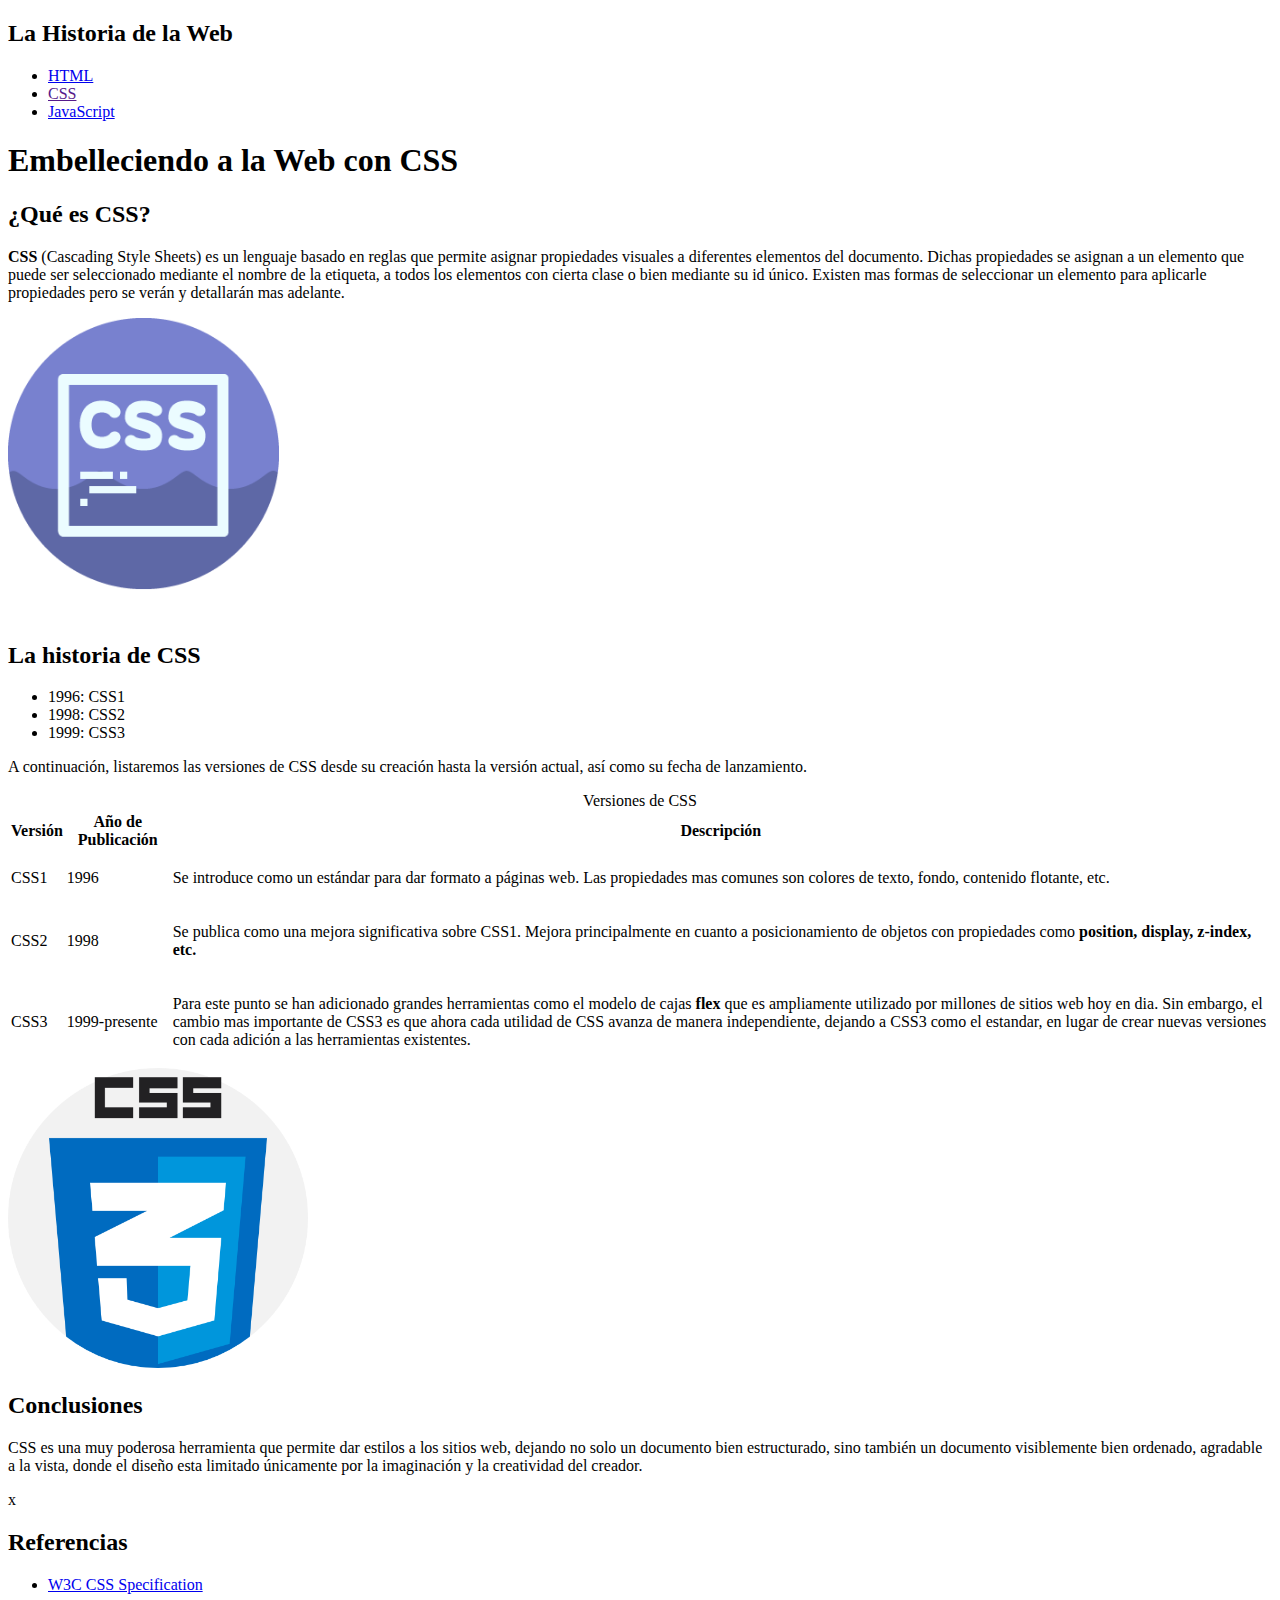
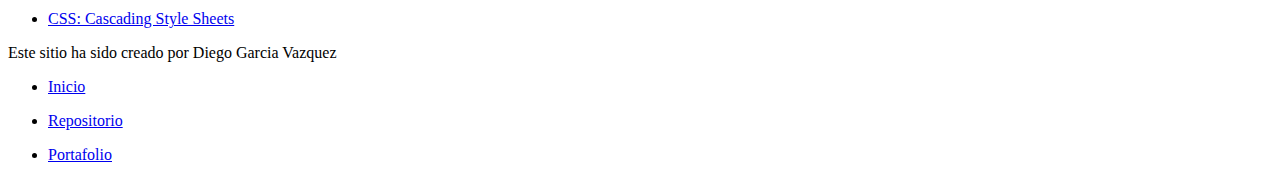
<file: tarea-1L/css.html>
<!DOCTYPE html>
<html lang="es">
<head>
    <meta charset="UTF-8">
    <meta name="viewport" content="width=device-width, initial-scale=1.0">
    <title>La historia de la Web</title>
</head>
<body>
    <header>
        <nav>
            <h2 class="nav-title">La Historia de la Web</h2>
            <ul>
                <li class="nav-list"><a href="index.html">HTML</a></li>
                <li class="nav-list"><a href="">CSS</a></li>
                <li class="nav-list"><a href="js.html">JavaScript</a></li>
            </ul>
        </nav>
    </header>
    <h1>
        Embelleciendo a la Web con CSS
    </h1>
    <main>
        <section class="container-section" id="intro-section">
            <h2>¿Qué es CSS?</h2>
            <p>
                <strong>CSS</strong> (Cascading Style Sheets) es un lenguaje basado en reglas que permite asignar
                propiedades visuales a diferentes elementos del documento. Dichas propiedades se asignan a un elemento
                que puede ser seleccionado mediante el nombre de la etiqueta, a todos los elementos con cierta clase
                o bien mediante su id único. Existen mas formas de seleccionar un elemento para aplicarle propiedades
                pero se verán y detallarán mas adelante.
            </p>
            <img src="imgs/css.png" alt="CSS3" height="300">
        </section>

        <section class="container-section" id="hist-section">
            <h2>La historia de CSS</h2>
            <ul>
                <li>1996: CSS1</li>
                <li>1998: CSS2</li>
                <li>1999: CSS3</li>
            </ul>
            <p>
                A continuación, listaremos las versiones de CSS desde su creación hasta la versión actual, así como su fecha de lanzamiento.
            </p>

            <table class="hist-table">
                <caption>Versiones de CSS</caption>
                <thead>
                    <tr>
                        <th>Versión</th>
                        <th>Año de Publicación</th>
                        <th>Descripción</th>
                    </tr>
                </thead>
                <tbody>
                    <tr>
                        <td>CSS1</td>
                        <td>1996</td>
                        <td>
                            <p>
                                Se introduce como un estándar para dar formato a páginas web. Las propiedades mas comunes son 
                                colores de texto, fondo, contenido flotante, etc.
                            </p>
                        </td>
                    </tr>
                    <tr>
                        <td>CSS2</td>
                        <td>1998</td>
                        <td>
                            <p>
                                Se publica como una mejora significativa sobre CSS1. Mejora principalmente 
                                en cuanto a posicionamiento de objetos con propiedades como <strong>position,
                                display, z-index, etc.</strong>
                            </p>
                        </td>
                    </tr>
                    <tr>
                        <td>CSS3</td>
                        <td>1999-presente</td>
                        <td>
                            <p>
                                Para este punto se han adicionado grandes herramientas como el modelo de cajas 
                                <strong>flex</strong> que es ampliamente utilizado por millones de sitios web 
                                hoy en dia. Sin embargo, el cambio mas importante de CSS3 es que ahora cada 
                                utilidad de CSS avanza de manera independiente, dejando a CSS3 como el estandar,
                                en lugar de crear nuevas versiones con cada adición a las herramientas existentes.
                            </p>
                        </td>
                    </tr>
                </tbody>
            </table>
            <img src="imgs/css-3.png" alt="CSS3" height="300">
        </section>
        <section class="container-section" id="close-section">
            <h2>Conclusiones</h2>
            <p>
                CSS es una muy poderosa herramienta que permite dar estilos a los sitios web, dejando no solo
                un documento bien estructurado, sino también un documento visiblemente bien ordenado, agradable
                a la vista, donde el diseño esta limitado únicamente por la imaginación y la creatividad del creador.
            </p>
        </section>
        <section class="container-section" id="ref-section">x
            <h2>Referencias</h2>
            <ul>
                <li>
                    <p>
                        <a href="https://www.w3.org/Style/CSS/" target="_blank">W3C CSS Specification</a>
                    </p>
                </li>
                <li>
                    <p>
                        <a href="https://developer.mozilla.org/en-US/docs/Web/CSS" target="_blank">CSS: Cascading Style Sheets</a>
                    </p>
                </li>
            </ul>
        </section>
    </main>
    <footer>
        <p>Este sitio ha sido creado por Diego Garcia Vazquez</p>
        <ul>
            <li>
                <p>
                    <a href="index.html">Inicio</a>
                </p>
            </li>
            <li>
                <p>
                    <a href="https://github.com/DiegoGarciaV/Tecnologias-Internet">Repositorio</a>
                </p>
            </li>
            <li>
                <p>
                    <a href="https://dinobotica.mx:8443/Portafolio/amortizacion">Portafolio</a>
                </p>
            </li>
        </ul>
    </footer>
</body>
</html>
</file>
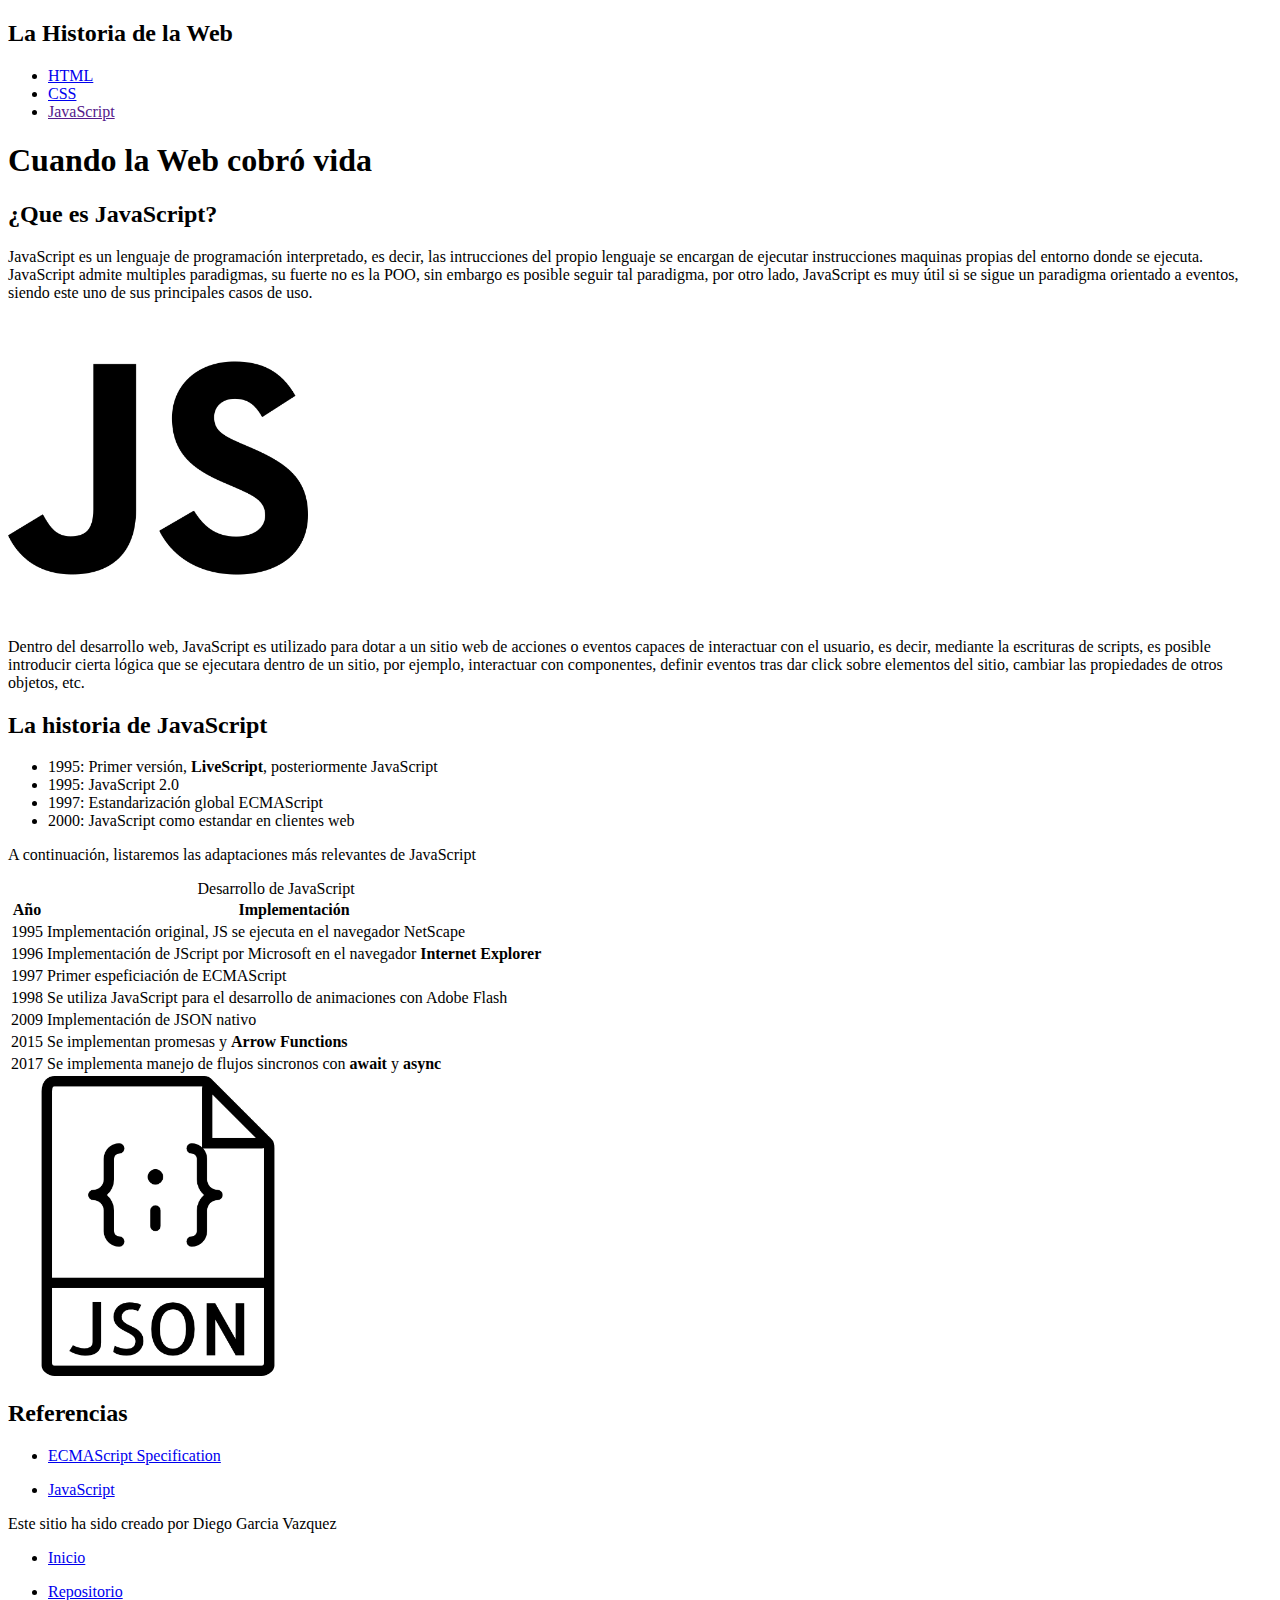
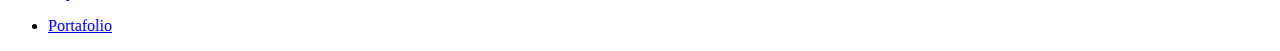
<file: tarea-1L/js.html>
<!DOCTYPE html>
<html lang="es">
<head>
    <meta charset="UTF-8">
    <meta name="viewport" content="width=device-width, initial-scale=1.0">
    <title>La historia de la Web</title>
</head>
<body>
    <header>
        <nav>
            <h2 class="nav-title">La Historia de la Web</h2>
            <ul>
                <li class="nav-list"><a href="index.html">HTML</a></li>
                <li class="nav-list"><a href="css.html">CSS</a></li>
                <li class="nav-list"><a href="">JavaScript</a></li>
            </ul>
        </nav>
    </header>
    <h1>
        Cuando la Web cobró vida
    </h1>
    <main>
        <section class="container-section" id="intro-section">
            <h2>¿Que es JavaScript?</h2>
            <p>
                JavaScript es un lenguaje de programación interpretado, es decir, las intrucciones del propio 
                lenguaje se encargan de ejecutar instrucciones maquinas propias del entorno donde se ejecuta.
                JavaScript admite multiples paradigmas, su fuerte no es la POO, sin embargo es posible seguir tal
                paradigma, por otro lado, JavaScript es muy útil si se sigue un paradigma orientado a eventos, siendo 
                este uno de sus principales casos de uso.
            </p>
            <img src="imgs/JS.png" alt="HTML" height="300">
            <p>
                Dentro del desarrollo web, JavaScript es utilizado para dotar a un sitio web de acciones o eventos
                capaces de interactuar con el usuario, es decir, mediante la escrituras de scripts, es posible 
                introducir cierta lógica que se ejecutara dentro de un sitio, por ejemplo, interactuar con componentes,
                definir eventos tras dar click sobre elementos del sitio, cambiar las propiedades de otros objetos, etc.
            </p>
        </section>

        <section class="container-section" id="hist-section">
            <h2>La historia de JavaScript</h2>
            <ul>
                <li>1995: Primer versión, <strong>LiveScript</strong>, posteriormente JavaScript</li>
                <li>1995: JavaScript 2.0</li>
                <li>1997: Estandarización global ECMAScript</li>
                <li>2000: JavaScript como estandar en clientes web</li>
            </ul>
            <p>
                A continuación, listaremos las adaptaciones más relevantes de JavaScript
            </p>

            <table  class="hist-table">
                <caption>Desarrollo de JavaScript</caption>
                <thead>
                    <tr>
                        <th>Año</th>
                        <th>Implementación</th>
                    </tr>
                </thead>
                <tbody>
                    <tr>
                        <td>1995</td>
                        <td>Implementación original, JS se ejecuta en el navegador NetScape</td>
                    </tr>

                    <tr>
                        <td>1996</td>
                        <td>Implementación de JScript por Microsoft en el navegador <strong>Internet Explorer</strong></td>
                    </tr>

                    <tr>
                        <td>1997</td>
                        <td>Primer espeficiación de ECMAScript</td>
                    </tr>

                    <tr>
                        <td>1998</td>
                        <td>Se utiliza JavaScript para el desarrollo de animaciones con Adobe Flash</td>
                    </tr>

                    <tr>
                        <td>2009</td>
                        <td>Implementación de JSON nativo</td>
                    </tr>

                    <tr>
                        <td>2015</td>
                        <td>Se implementan promesas y <strong>Arrow Functions</strong></td>
                    </tr>

                    <tr>
                        <td>2017</td>
                        <td>Se implementa manejo de flujos sincronos con <strong>await</strong> y <strong>async</strong></td>
                    </tr>
                </tbody>
            </table>
            <img src="imgs/JSON.png" alt="CSS3" height="300">
        </section>
        <section class="container-section" id="ref-section">
            <h2>Referencias</h2>
            <ul>
                <li>
                    <p>
                        <a href="https://www.ecma-international.org/publications-and-standards/standards/ecma-262/" target="_blank">ECMAScript Specification</a>
                    </p>
                </li>
                <li>
                    <p>
                        <a href="https://developer.mozilla.org/en-US/docs/Web/JavaScript" target="_blank">JavaScript</a>
                    </p>
                </li>
            </ul>
        </section>
    </main>

    <footer>
        <p>Este sitio ha sido creado por Diego Garcia Vazquez</p>
        <ul>
            <li>
                <p>
                    <a href="index.html">Inicio</a>
                </p>
            </li>
            <li>
                <p>
                    <a href="https://github.com/DiegoGarciaV/Tecnologias-Internet">Repositorio</a>
                </p>
            </li>
            <li>
                <p>
                    <a href="https://dinobotica.mx:8443/Portafolio/amortizacion">Portafolio</a>
                </p>
            </li>
        </ul>
    </footer>
</body>
</html>
</file>
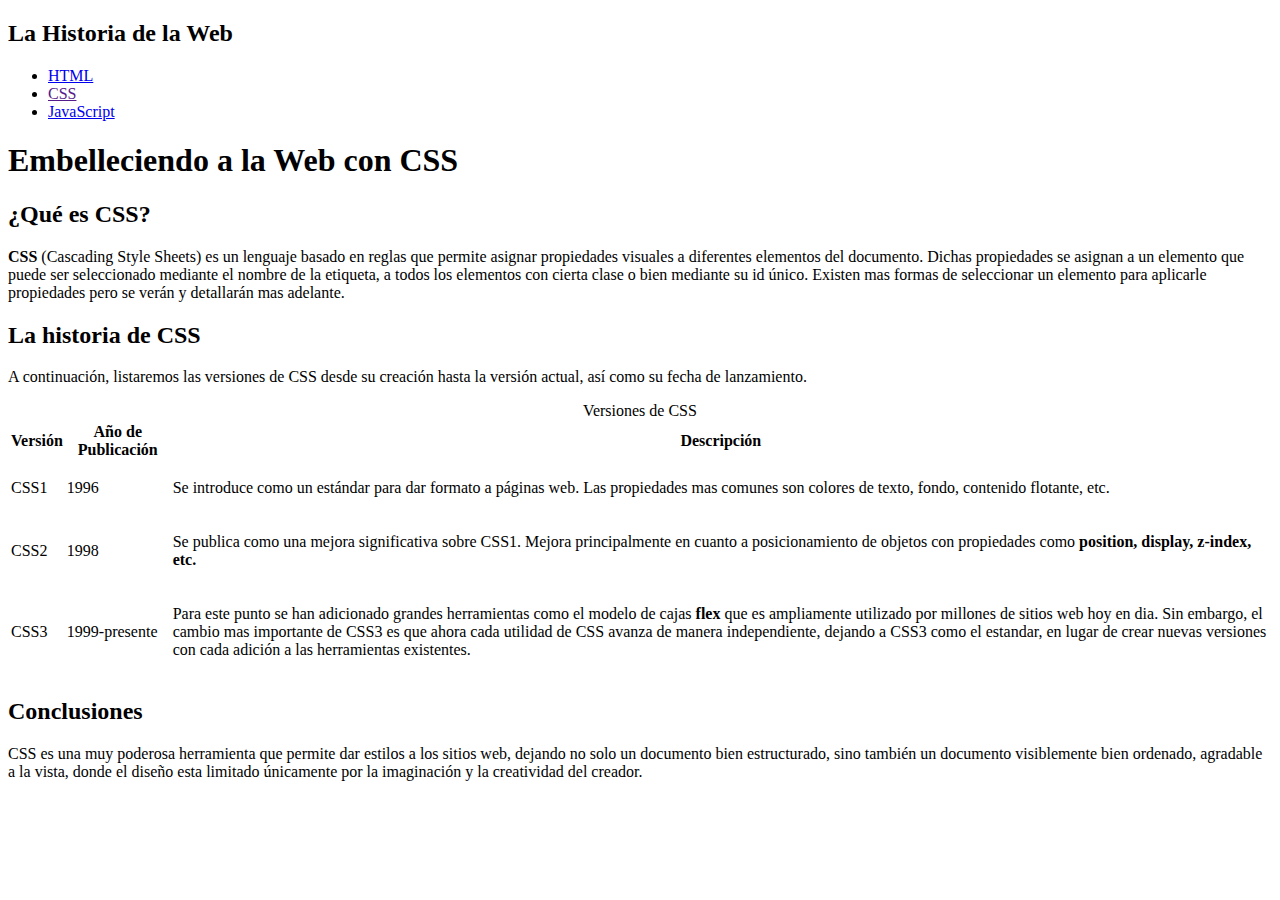
<file: tarea-2/css.html>
<!DOCTYPE html>
<html lang="es">
<head>
    <meta charset="UTF-8">
    <meta name="viewport" content="width=device-width, initial-scale=1.0">
    <title>La historia de la Web</title>
</head>
<body>
    <header>
        <nav>
            <h2 class="nav-title">La Historia de la Web</h2>
            <ul>
                <li class="nav-list"><a href="index.html">HTML</a></li>
                <li class="nav-list"><a href="">CSS</a></li>
                <li class="nav-list"><a href="js.html">JavaScript</a></li>
            </ul>
        </nav>
    </header>
    <h1>
        Embelleciendo a la Web con CSS
    </h1>
    <main>
        <section class="container-section" id="intro-section">
            <h2>¿Qué es CSS?</h2>
            <p>
                <strong>CSS</strong> (Cascading Style Sheets) es un lenguaje basado en reglas que permite asignar
                propiedades visuales a diferentes elementos del documento. Dichas propiedades se asignan a un elemento
                que puede ser seleccionado mediante el nombre de la etiqueta, a todos los elementos con cierta clase
                o bien mediante su id único. Existen mas formas de seleccionar un elemento para aplicarle propiedades
                pero se verán y detallarán mas adelante.
            </p>
        </section>

        <section class="container-section" id="hist-section">
            <h2>La historia de CSS</h2>
            <p>
                A continuación, listaremos las versiones de CSS desde su creación hasta la versión actual, así como su fecha de lanzamiento.
            </p>

            <table>
                <caption>Versiones de CSS</caption>
                <thead>
                    <tr>
                        <th>Versión</th>
                        <th>Año de Publicación</th>
                        <th>Descripción</th>
                    </tr>
                </thead>
                <tbody>
                    <tr>
                        <td>CSS1</td>
                        <td>1996</td>
                        <td>
                            <p>
                                Se introduce como un estándar para dar formato a páginas web. Las propiedades mas comunes son 
                                colores de texto, fondo, contenido flotante, etc.
                            </p>
                        </td>
                    </tr>
                    <tr>
                        <td>CSS2</td>
                        <td>1998</td>
                        <td>
                            <p>
                                Se publica como una mejora significativa sobre CSS1. Mejora principalmente 
                                en cuanto a posicionamiento de objetos con propiedades como <strong>position,
                                display, z-index, etc.</strong>
                            </p>
                        </td>
                    </tr>
                    <tr>
                        <td>CSS3</td>
                        <td>1999-presente</td>
                        <td>
                            <p>
                                Para este punto se han adicionado grandes herramientas como el modelo de cajas 
                                <strong>flex</strong> que es ampliamente utilizado por millones de sitios web 
                                hoy en dia. Sin embargo, el cambio mas importante de CSS3 es que ahora cada 
                                utilidad de CSS avanza de manera independiente, dejando a CSS3 como el estandar,
                                en lugar de crear nuevas versiones con cada adición a las herramientas existentes.
                            </p>
                        </td>
                    </tr>
                </tbody>
            </table>
        </section>
        <section class="container-section" id="close-section">
            <h2>Conclusiones</h2>
            <p>
                CSS es una muy poderosa herramienta que permite dar estilos a los sitios web, dejando no solo
                un documento bien estructurado, sino también un documento visiblemente bien ordenado, agradable
                a la vista, donde el diseño esta limitado únicamente por la imaginación y la creatividad del creador.
            </p>
        </section>
    </main>
    <footer>

    </footer>
</body>
</html>
</file>
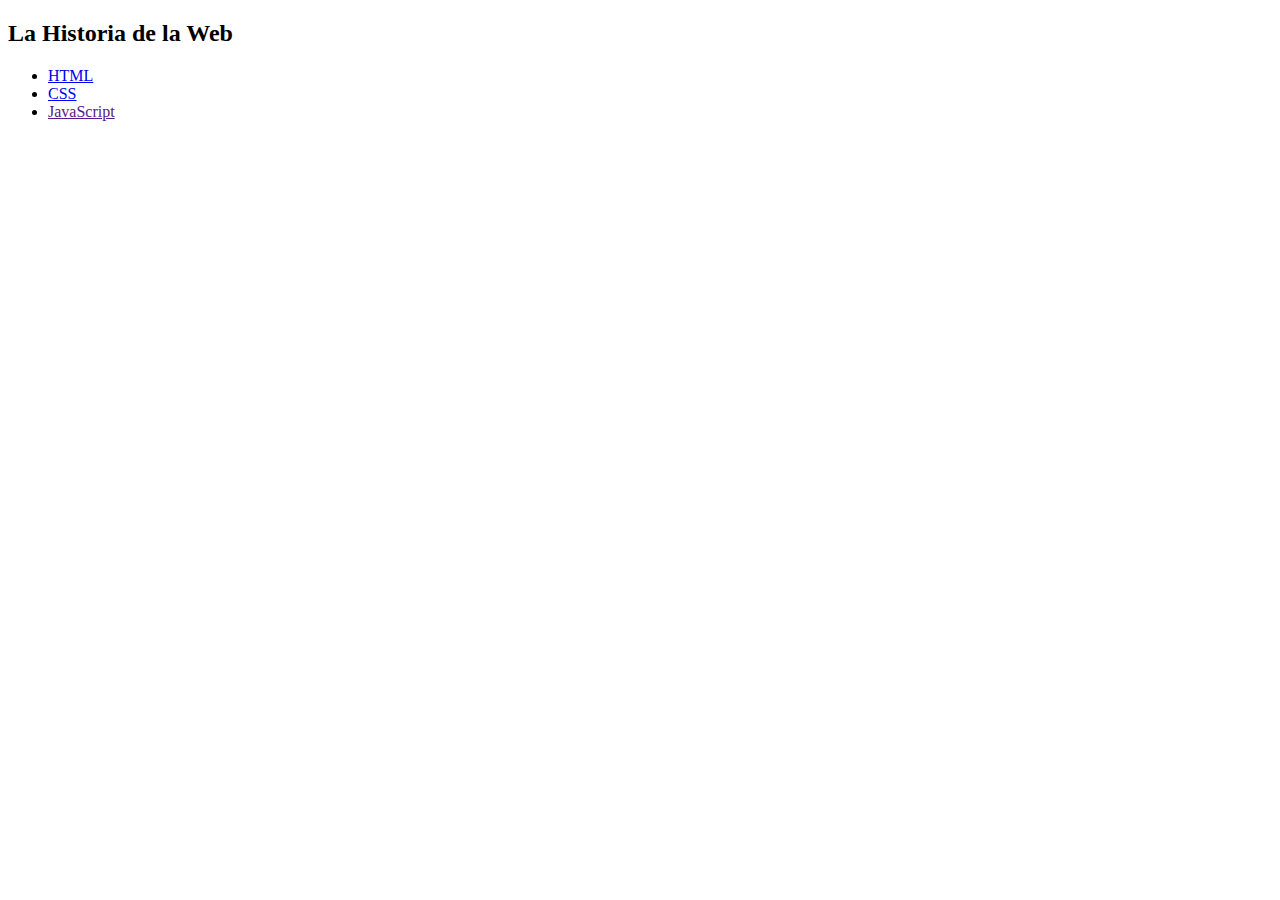
<file: tarea-2/js.html>
<!DOCTYPE html>
<html lang="es">
<head>
    <meta charset="UTF-8">
    <meta name="viewport" content="width=device-width, initial-scale=1.0">
    <title>La historia de la Web</title>
</head>
<body>
    <header>
        <nav>
            <h2 class="nav-title">La Historia de la Web</h2>
            <ul>
                <li class="nav-list"><a href="index.html">HTML</a></li>
                <li class="nav-list"><a href="css.html">CSS</a></li>
                <li class="nav-list"><a href="">JavaScript</a></li>
            </ul>
        </nav>
    </header>
    <h1>
        
    </h1>
    <main>
        <section>

        </section>
    </main>

    <footer>

    </footer>
</body>
</html>
</file>
<file: tarea-2C/css/index.css>
@import url('https://fonts.googleapis.com/css2?family=Raleway:wght@100;200;300;400;500;600&display=swap');

body
{
    margin: 0;
    width: 100%;
    padding: 2rem 0rem;
    font-family: 'Raleway', sans-serif;
    background-color: rgb(32, 32, 32);
    color: rgb(247, 247, 247);
}

main
{
    width: 90%;
    margin: auto;
    padding: 1rem 4vw;
    box-sizing: border-box;
    font-size: 1.5rem;
    font-weight: 300;
}

h1
{
    text-align: center;
    font-size: 3rem;
}

section.container-section
{
    padding: 1rem 0px;
    text-align: justify;
    overflow-x:hidden;
    overflow-y: auto;
}

.floating-left
{
    float: left;
    margin: 0rem 1rem;
}

.floating-right
{
    float: right;
    margin: 0rem 1rem;
}

.img-container
{
    border-radius: 1rem;
    margin: 0px 1.5rem !important;
    max-width: 300px;
}

.img-container img
{
    width: 100%;
}

#robot-icon,
#programing-icon
{
    width: 30vw;
}


#electronic-icon
{
    width: 20vw;
}

a
{
    color: rgb(127, 255, 255);
    text-decoration: none;
    font-weight: 500;
}
</file>
<file: Tarea-L-Bootstrap/css/index/style.css>
@import url('https://fonts.googleapis.com/css2?family=Montserrat:wght@100;200;300;400;500;600&display=swap');
@import url('https://fonts.googleapis.com/css2?family=Raleway:wght@100;200;300;400;500;600&display=swap');
@import url('../colors.css');
body
{
    font-family: 'Raleway', sans-serif;
}

.img-panel img
{
    width: 100%;
    height: auto;
}

#logo-panel
{
    max-width: 240px;
}

.full-container
{
    padding-top: 99px;
    box-sizing: border-box;
}

.screen-container
{
    width: 80%;
    margin: auto;
}

.full-screen-container, .full-screen-container-static
{
    height: 100vh;
}

.half-screen-container, .half-screen-container-static
{
    height: 60vh;
}

.carousel-inner, 
.carousel-item
{
    height: 100% !important;
}

.carousel-item-content
{
    width: 100%;
    height: 100%;
    background-repeat: no-repeat;
    background-position: center;
    background-size: cover;
    /* background-size: 100%; */
    position: relative;
}

#cover-container
{
    background-color: var(--dark-green);
    position: relative;
}

.title-container
{
    position: absolute;
    top: 40vh;
    transform: translateX(calc(40vw - 50%));
    padding: 3rem 0px;
    max-width: 90%;
}

.title-container h1
{
    font-weight: 100;
    font-size: 6rem;
    width: 100%;
    text-align: center;
}

.title-container p
{
    font-weight: 200;
    font-size: 2rem;
    text-align: center;
}


#cover-container .title-container
{
    border-top: #f8f9fa solid 2px;
    border-bottom: #f8f9fa solid 2px;
    
}

.exclusive-item-card
{
    position: absolute;
    top: 5vh;
    right: 10%;
    height: 80%;
    width: 30%;
    padding: 3rem 2rem;
    background-color: var(--crystal-75);
    text-align: center;
    display: flex;
    flex-direction: column;
}

.exclusive-link
{
    flex: 1 1 auto;
    display: flex;
    flex-direction: column;
    justify-content: end;
    font-size: 1.3rem;
}

#main-options
{
    color: #f8f9fa;
    font-size: 2rem;
    font-weight: 200;
    position: absolute;
    bottom: 10vh;
    transform: translateX(calc(40vw - 50%));
    max-width: 90%;
}

#main-options p
{
    transition: 0.3s;
}
#main-options p:hover
{
    background-color: rgba(248,249,250,0.75);
    color: rgba(25,135,84,0.5);
    font-weight: 400;
    cursor: pointer;

}

.menu-row .col
{
    margin-bottom: 1rem !important;
}

#menu-intro .card
{
    margin: auto;
    min-height: 100%;
}

.card-img-panel 
{
    width: 100%; 
    height: 12rem;
    position: relative;
    overflow: hidden;
  }

.card-img-panel img
{
    width: 100%;
    height: 100%;
    object-fit: cover;
    position: absolute;
    top: 0;
    left: 0;
}

.card-text
{
    text-align: justify;
}

.section-title
{
    font-size: 3rem;
    text-align: center;
    padding-bottom: 2rem;
}

.card-pricing{

    display: flex;
    flex-direction: column;
    justify-content: end;
}

.pricing-buttons
{
    font-family: 'Montserrat', sans-serif;
}

@media (max-width: 1390px) {

    .exclusive-item-card
    {
        
        top: 0;
        right: 0;
        height: 100%;
        width: 40%;
    }

    .title-container
    {
        top: 35vh;
    }

    .title-container h1
    {
        font-size: 5rem;
    }

    .title-container p
    {
        font-size: 1.75rem;
    }
    #main-options
    {
        bottom: 5vh;
    }
}

@media (max-width: 1280px) {

    .exclusive-item-card
    {
        width: 50%;
    }

    .title-container
    {
        top: 35vh;
    }

    .title-container h1
    {
        font-size: 5rem;
    }

    .title-container p
    {
        font-size: 1.75rem;
    }
}

@media (max-width: 990px) {

    .full-screen-container, .half-screen-container
    {
        height: auto;
    }

    .full-screen-container-static, .half-screen-container-static
    {
        width: 94%;
    }

    .title-container
    {
        transform: translateX(calc(47vw - 50%));
        top: 40vh;
    }
    

    .title-container h1
    {
        font-size: 4rem;
    }

    .title-container p
    {
        font-size: 2rem;
    }

    #main-options
    {
        transform: translateX(calc(47vw - 50%));
        font-size: 2.5rem;
     
    }



}

@media (max-width: 760px) {

    .title-container
    {
        top: 30vh;
    }

    .title-container h1
    {
        font-size: 3.5rem;
    }

    .title-container p
    {
        font-size: 1.2rem;
    }

    #main-options
    {
        bottom: 15vh;
    }

    #logo-panel
    {
        max-width: 65vw;
    }

    .exclusive-item-card
    {
        position: absolute;
        bottom: 0;
        top: auto;
        height: 100%;
        width: 100%;
        background-color: var(--crystal-75);
    }

    #best-dishes .carousel-control-next-icon,
    #best-dishes .carousel-control-prev-icon
    {
        background-color: var(--dark-green);
    }
}
@media (max-width: 576px) {

    #main-options
    {
        bottom: 5vh;
        font-size: 1.5rem;
    }
}
</file>
